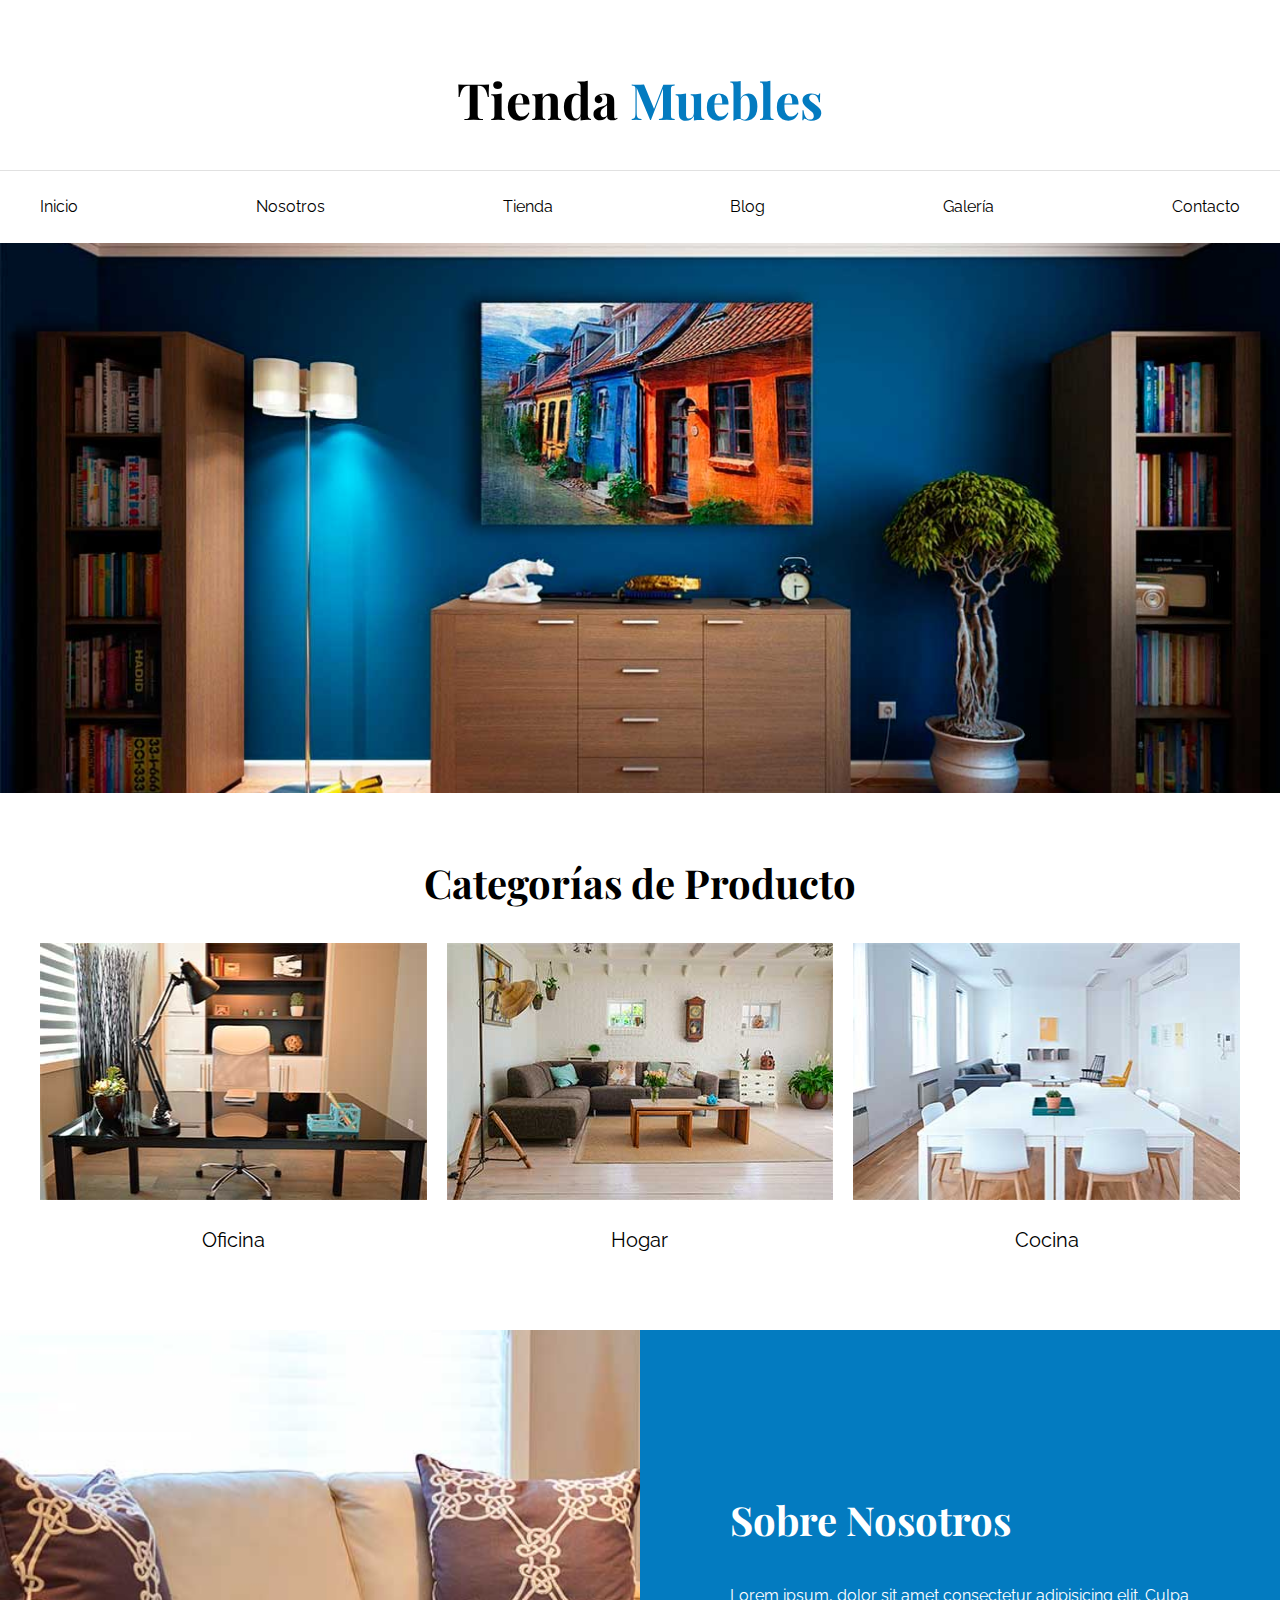
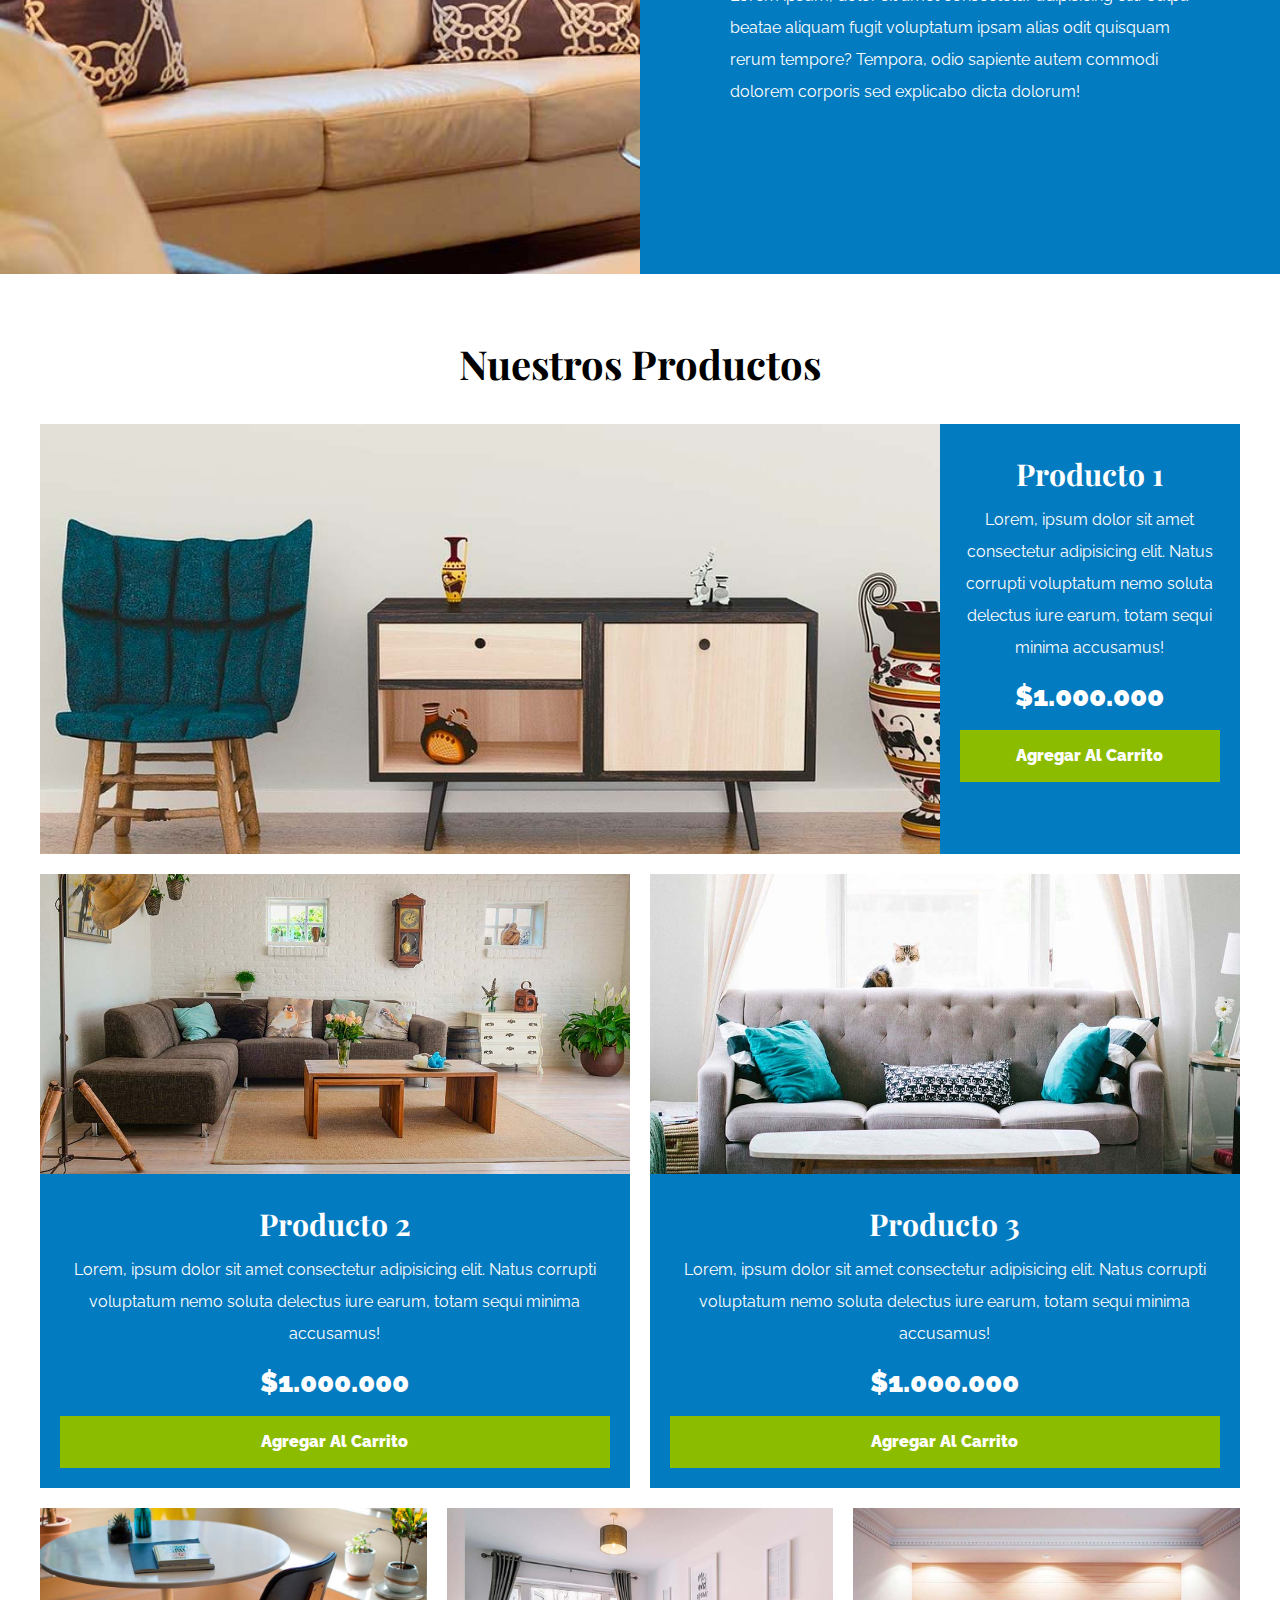
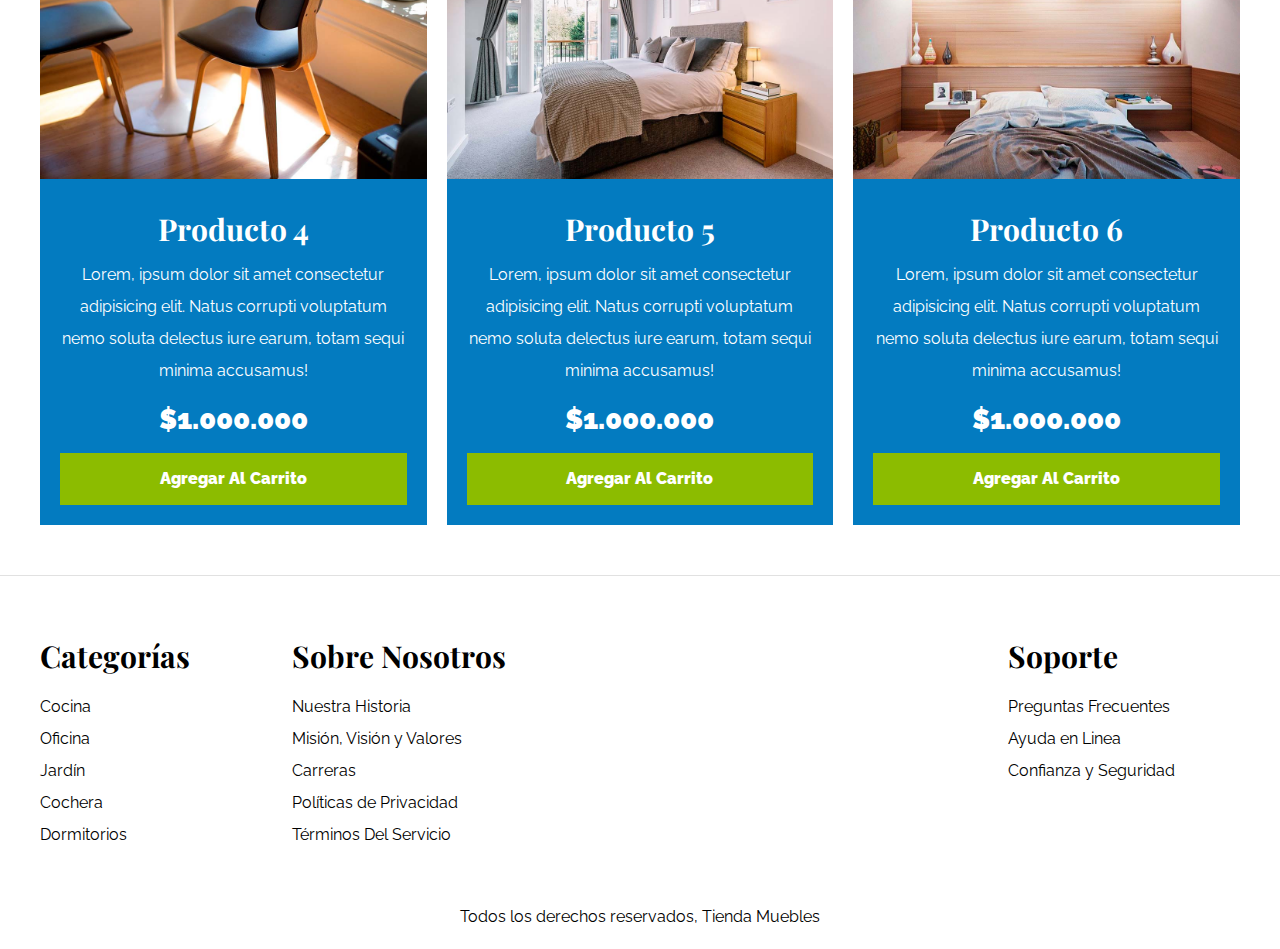
<file: index.html>
<!DOCTYPE html>
<html lang="es">
  <head>
    <meta charset="UTF-8" />
    <meta name="viewport" content="width=device-width, initial-scale=1.0" />
    <title>Ecommerce - Home</title>
    <link
      href="https://fonts.googleapis.com/css2?family=Playfair+Display:wght@700&family=Raleway:wght@400;700;900&display=swap"
      rel="stylesheet"
    />
    <link rel="stylesheet" href="css/normalize.css" />
    <link rel="stylesheet" href="css/app.css" />
  </head>
  <body>
    <header>
      <h1 class="nombre-sitio">Tienda <span>Muebles</span></h1>
    </header>

    <div class="contenedor-navegacion">
      <nav class="navegacion-principal contenedor">
        <a href="index.html">Inicio</a>
        <a href="nosotros.html">Nosotros</a>
        <a href="tienda.html">Tienda</a>
        <a href="blog.html">Blog</a>
        <a href="galeria.html">Galería</a>
        <a href="contacto.html">Contacto</a>
      </nav>
    </div>

    <div class="hero"></div>

    <section class="contenedor categorias">
      <h2 class="text-center">Categorías de Producto</h2>

      <div class="listado-categorias">
        <div class="categoria">
          <img src="img/categoria1.jpg" alt="Imagen Categoría" />
          <a href="#">Oficina</a>
        </div>

        <div class="categoria">
          <img src="img/categoria2.jpg" alt="Imagen Categoría" />
          <a href="#">Hogar</a>
        </div>

        <div class="categoria">
          <img src="img/categoria3.jpg" alt="Imagen Categoría" />
          <a href="#">Cocina</a>
        </div>
      </div>
    </section>

    <section class="sobre-nosotros">
      <div class="contenedor sobre-nosotros-grid">
        <div class="texto-nosotros">
          <h2>Sobre Nosotros</h2>
          <p>
            Lorem ipsum, dolor sit amet consectetur adipisicing elit. Culpa
            beatae aliquam fugit voluptatum ipsam alias odit quisquam rerum
            tempore? Tempora, odio sapiente autem commodi dolorem corporis sed
            explicabo dicta dolorum!
          </p>
        </div>
      </div>
    </section>

    <main class="contenido-principal contenedor">
      <h2 class="text-center">Nuestros Productos</h2>
      <div class="listado-productos">
        <div class="producto">
          <img src="img/producto1.jpg" alt="Imagen Producto" />
          <div class="texto-producto">
            <h3>Producto 1</h3>
            <p>
              Lorem, ipsum dolor sit amet consectetur adipisicing elit. Natus
              corrupti voluptatum nemo soluta delectus iure earum, totam sequi
              minima accusamus!
            </p>
            <p class="precio">$1.000.000</p>

            <a href="#" class="btn">Agregar Al Carrito</a>
          </div>
        </div>
        <div class="producto">
          <img src="img/producto2.jpg" alt="Imagen Producto" />
          <div class="texto-producto">
            <h3>Producto 2</h3>
            <p>
              Lorem, ipsum dolor sit amet consectetur adipisicing elit. Natus
              corrupti voluptatum nemo soluta delectus iure earum, totam sequi
              minima accusamus!
            </p>
            <p class="precio">$1.000.000</p>

            <a href="#" class="btn">Agregar Al Carrito</a>
          </div>
        </div>
        <div class="producto">
          <img src="img/producto3.jpg" alt="Imagen Producto" />
          <div class="texto-producto">
            <h3>Producto 3</h3>
            <p>
              Lorem, ipsum dolor sit amet consectetur adipisicing elit. Natus
              corrupti voluptatum nemo soluta delectus iure earum, totam sequi
              minima accusamus!
            </p>
            <p class="precio">$1.000.000</p>

            <a href="#" class="btn">Agregar Al Carrito</a>
          </div>
        </div>
        <div class="producto">
          <img src="img/producto4.jpg" alt="Imagen Producto" />
          <div class="texto-producto">
            <h3>Producto 4</h3>
            <p>
              Lorem, ipsum dolor sit amet consectetur adipisicing elit. Natus
              corrupti voluptatum nemo soluta delectus iure earum, totam sequi
              minima accusamus!
            </p>
            <p class="precio">$1.000.000</p>

            <a href="#" class="btn">Agregar Al Carrito</a>
          </div>
        </div>
        <div class="producto">
          <img src="img/producto5.jpg" alt="Imagen Producto" />
          <div class="texto-producto">
            <h3>Producto 5</h3>
            <p>
              Lorem, ipsum dolor sit amet consectetur adipisicing elit. Natus
              corrupti voluptatum nemo soluta delectus iure earum, totam sequi
              minima accusamus!
            </p>
            <p class="precio">$1.000.000</p>

            <a href="#" class="btn">Agregar Al Carrito</a>
          </div>
        </div>
        <div class="producto">
          <img src="img/producto6.jpg" alt="Imagen Producto" />
          <div class="texto-producto">
            <h3>Producto 6</h3>
            <p>
              Lorem, ipsum dolor sit amet consectetur adipisicing elit. Natus
              corrupti voluptatum nemo soluta delectus iure earum, totam sequi
              minima accusamus!
            </p>
            <p class="precio">$1.000.000</p>

            <a href="#" class="btn">Agregar Al Carrito</a>
          </div>
        </div>
      </div>
    </main>

    <footer class="site-footer">
      <div class="grid-footer contenedor">
        <div>
          <h3>Categorías</h3>
          <nav class="footer-menu">
            <a href="#">Cocina</a>
            <a href="#">Oficina</a>
            <a href="#">Jardín</a>
            <a href="#">Cochera</a>
            <a href="#">Dormitorios</a>
          </nav>
        </div>
        <div>
          <h3>Sobre Nosotros</h3>
          <nav class="footer-menu">
            <a href="#">Nuestra Historia</a>
            <a href="#">Misión, Visión y Valores</a>
            <a href="#">Carreras</a>
            <a href="#">Políticas de Privacidad</a>
            <a href="#">Términos Del Servicio</a>
          </nav>
        </div>
        <div>
          <h3>Soporte</h3>
          <nav class="footer-menu">
            <a href="#">Preguntas Frecuentes</a>
            <a href="#">Ayuda en Linea</a>
            <a href="#">Confianza y Seguridad</a>
          </nav>
        </div>
      </div>

      <p class="copyright">Todos los derechos reservados, Tienda Muebles</p>
    </footer>
  </body>
</html>
</file>
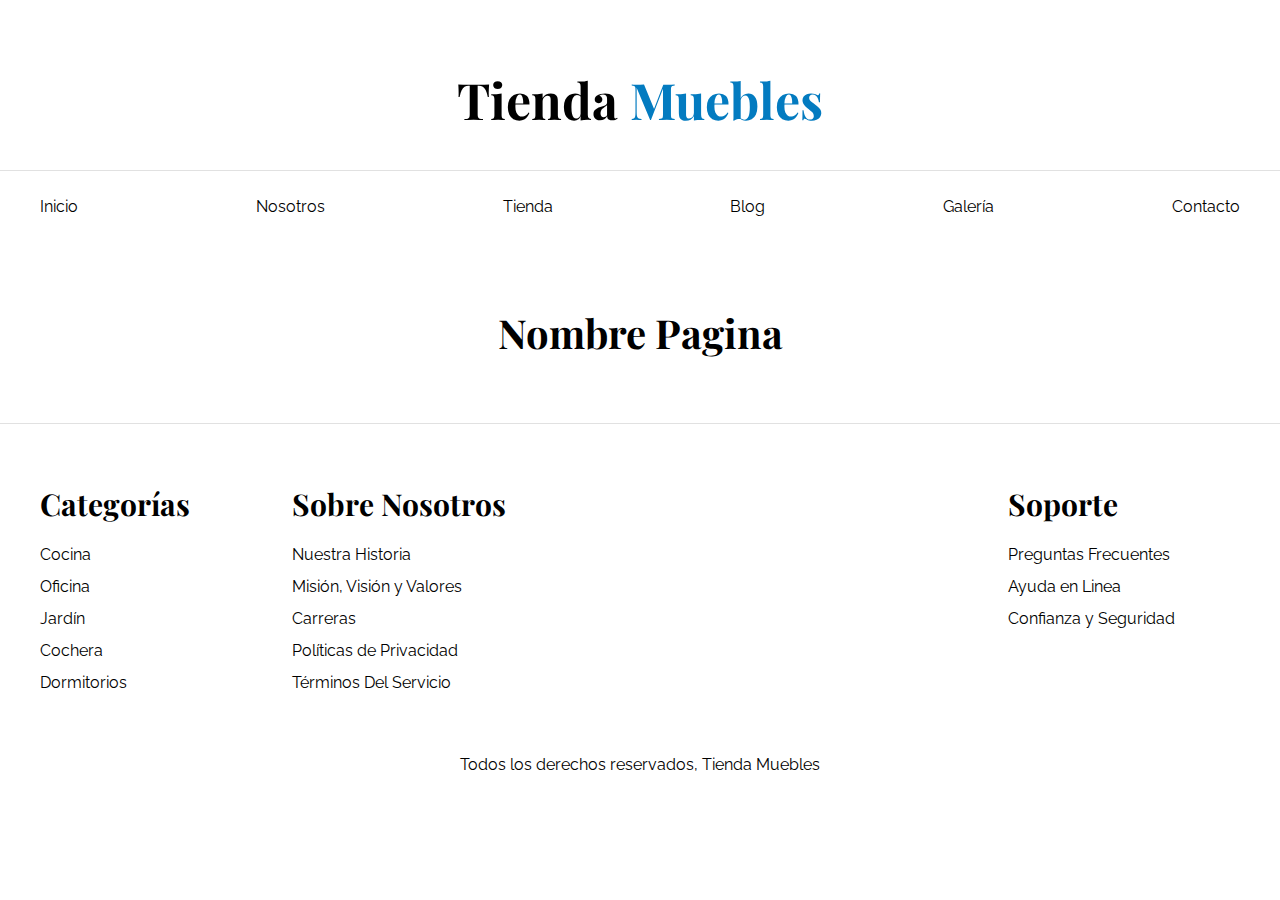
<file: base.html>
<!DOCTYPE html>
<html lang="es">
  <head>
    <meta charset="UTF-8" />
    <meta name="viewport" content="width=device-width, initial-scale=1.0" />
    <title>Ecommerce - Home</title>
    <link
      href="https://fonts.googleapis.com/css2?family=Playfair+Display:wght@700&family=Raleway:wght@400;700;900&display=swap"
      rel="stylesheet"
    />
    <link rel="stylesheet" href="css/normalize.css" />
    <link rel="stylesheet" href="css/app.css" />
  </head>
  <body>
    <header>
      <h1 class="nombre-sitio">Tienda <span>Muebles</span></h1>
    </header>

    <div class="contenedor-navegacion">
      <nav class="navegacion-principal contenedor">
        <a href="index.html">Inicio</a>
        <a href="nosotros.html">Nosotros</a>
        <a href="tienda.html">Tienda</a>
        <a href="blog.html">Blog</a>
        <a href="galeria.html">Galería</a>
        <a href="contacto.html">Contacto</a>
      </nav>
    </div>

    <main class="contenido-principal contenedor">
      <h2 class="text-center">Nombre Pagina</h2>
    </main>

    <footer class="site-footer">
      <div class="grid-footer contenedor">
        <div>
          <h3>Categorías</h3>
          <nav class="footer-menu">
            <a href="#">Cocina</a>
            <a href="#">Oficina</a>
            <a href="#">Jardín</a>
            <a href="#">Cochera</a>
            <a href="#">Dormitorios</a>
          </nav>
        </div>
        <div>
          <h3>Sobre Nosotros</h3>
          <nav class="footer-menu">
            <a href="#">Nuestra Historia</a>
            <a href="#">Misión, Visión y Valores</a>
            <a href="#">Carreras</a>
            <a href="#">Políticas de Privacidad</a>
            <a href="#">Términos Del Servicio</a>
          </nav>
        </div>
        <div>
          <h3>Soporte</h3>
          <nav class="footer-menu">
            <a href="#">Preguntas Frecuentes</a>
            <a href="#">Ayuda en Linea</a>
            <a href="#">Confianza y Seguridad</a>
          </nav>
        </div>
      </div>

      <p class="copyright">Todos los derechos reservados, Tienda Muebles</p>
    </footer>
  </body>
</html>
</file>
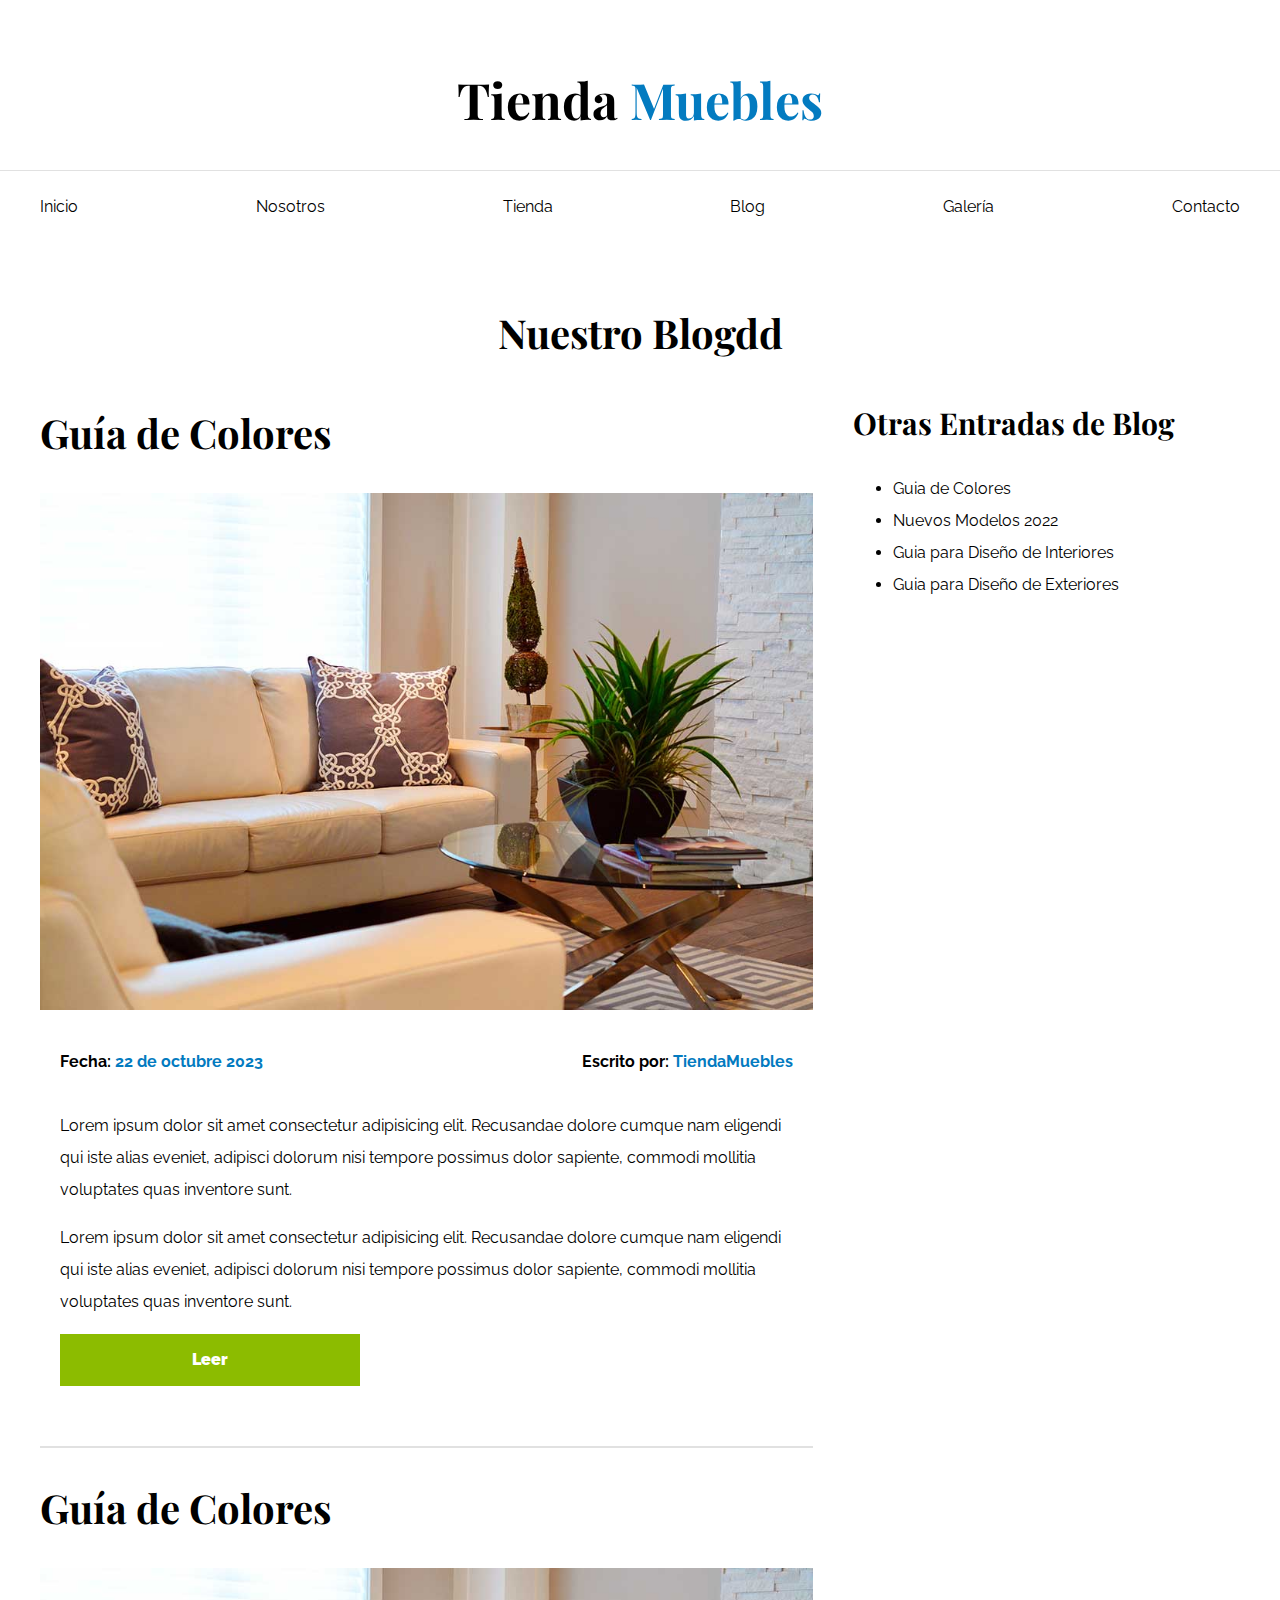
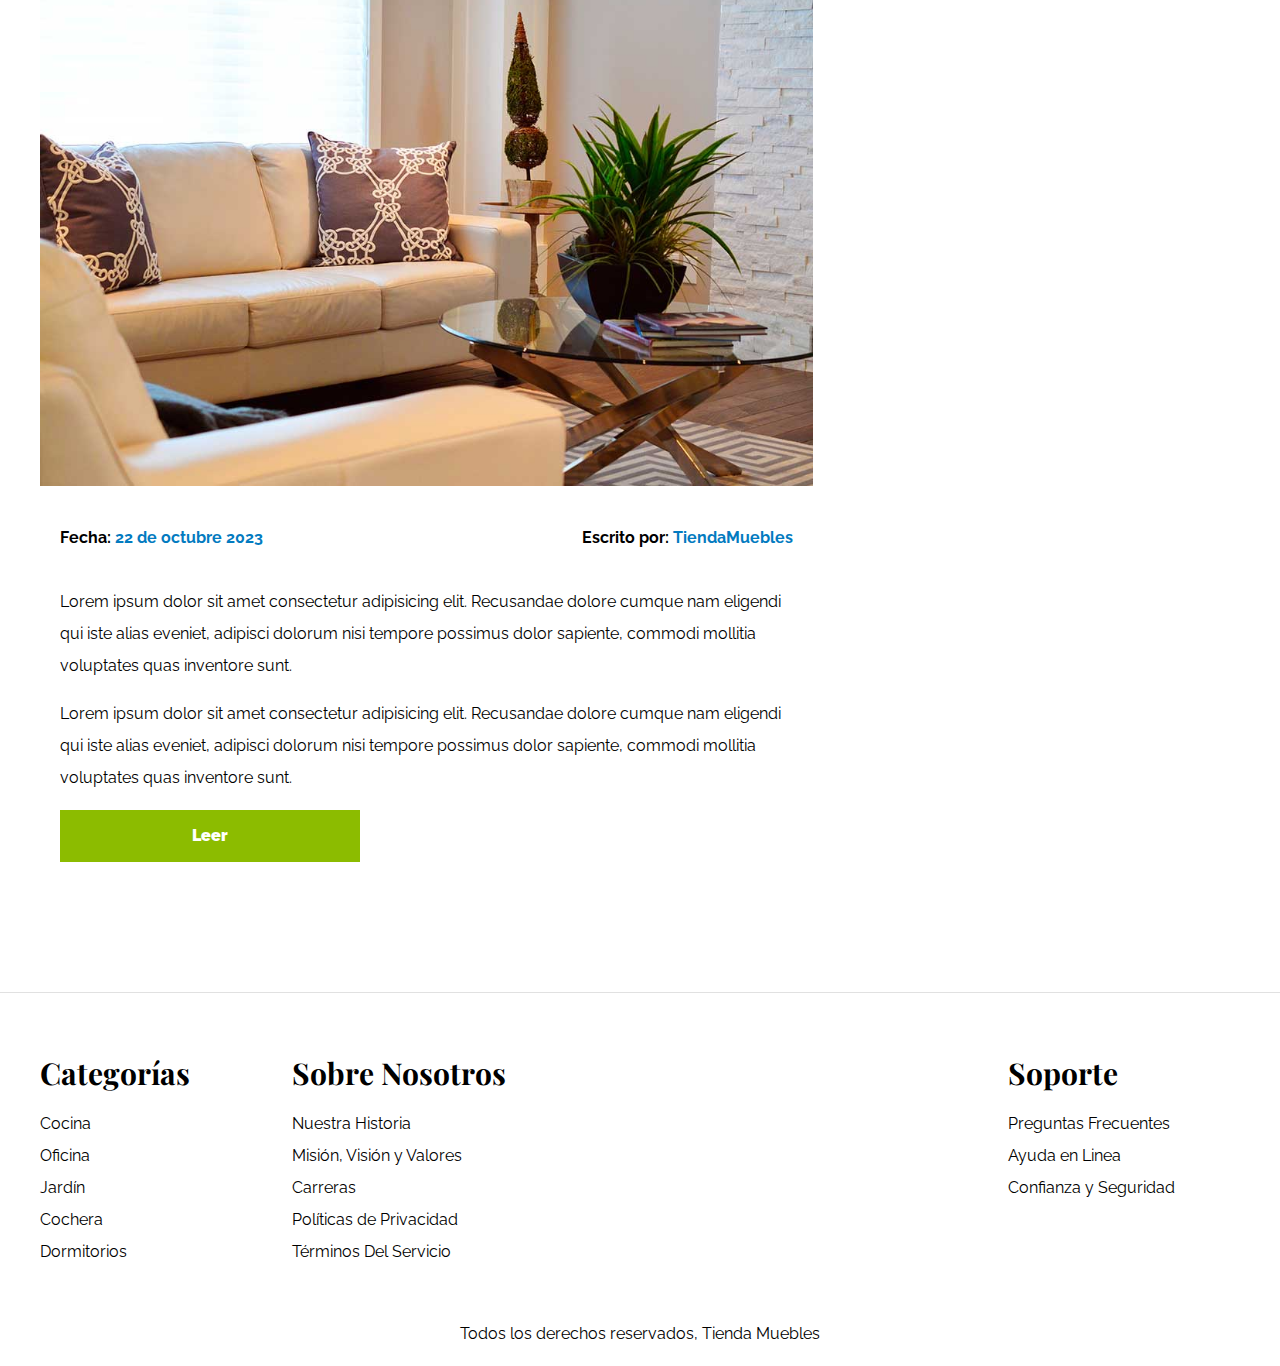
<file: blog.html>
<!DOCTYPE html>
<html lang="es">
  <head>
    <meta charset="UTF-8" />
    <meta name="viewport" content="width=device-width, initial-scale=1.0" />
    <title>Ecommerce - Blog</title>
    <link
      href="https://fonts.googleapis.com/css2?family=Playfair+Display:wght@700&family=Raleway:wght@400;700;900&display=swap"
      rel="stylesheet"
    />
    <link rel="stylesheet" href="css/normalize.css" />
    <link rel="stylesheet" href="css/app.css" />
  </head>
  <body>
    <header>
      <h1 class="nombre-sitio">Tienda <span>Muebles</span></h1>
    </header>

    <div class="contenedor-navegacion">
      <nav class="navegacion-principal contenedor">
        <a href="index.html">Inicio</a>
        <a href="nosotros.html">Nosotros</a>
        <a href="tienda.html">Tienda</a>
        <a href="blog.html">Blog</a>
        <a href="galeria.html">Galería</a>
        <a href="contacto.html">Contacto</a>
      </nav>
    </div>

    <main class="contenido-principal contenedor">
      <h2 class="text-center">Nuestro Blogdd</h2>

      <section class="contenedor-blog">
        <div class="blog">
          <article class="entrada">
            <h2>Guía de Colores</h2>
            <div class="imagen">
              <img src="img/nosotros.jpg" alt="Imagen Blog" />
            </div>
            <div class="contenido-blog">
              <div class="entrada-meta">
                <p>Fecha: <span>22 de octubre 2023</span></p>
                <p>Escrito por: <span>TiendaMuebles</span></p>
              </div>
              <div class="entrada-blog">
                <p>
                  Lorem ipsum dolor sit amet consectetur adipisicing elit.
                  Recusandae dolore cumque nam eligendi qui iste alias eveniet,
                  adipisci dolorum nisi tempore possimus dolor sapiente, commodi
                  mollitia voluptates quas inventore sunt.
                </p>
                <p>
                  Lorem ipsum dolor sit amet consectetur adipisicing elit.
                  Recusandae dolore cumque nam eligendi qui iste alias eveniet,
                  adipisci dolorum nisi tempore possimus dolor sapiente, commodi
                  mollitia voluptates quas inventore sunt.
                </p>
              </div>
              <a href="entrada.html" class="btn max-width-30">Leer</a>
            </div>
          </article>
          <article class="entrada">
            <h2>Guía de Colores</h2>
            <div class="imagen">
              <img src="img/nosotros.jpg" alt="Imagen Blog" />
            </div>
            <div class="contenido-blog">
              <div class="entrada-meta">
                <p>Fecha: <span>22 de octubre 2023</span></p>
                <p>Escrito por: <span>TiendaMuebles</span></p>
              </div>
              <div class="entrada-blog">
                <p>
                  Lorem ipsum dolor sit amet consectetur adipisicing elit.
                  Recusandae dolore cumque nam eligendi qui iste alias eveniet,
                  adipisci dolorum nisi tempore possimus dolor sapiente, commodi
                  mollitia voluptates quas inventore sunt.
                </p>
                <p>
                  Lorem ipsum dolor sit amet consectetur adipisicing elit.
                  Recusandae dolore cumque nam eligendi qui iste alias eveniet,
                  adipisci dolorum nisi tempore possimus dolor sapiente, commodi
                  mollitia voluptates quas inventore sunt.
                </p>
              </div>
              <a href="entrada.html" class="btn max-width-30">Leer</a>
            </div>
          </article>
        </div>
        <aside>
          <h3>Otras Entradas de Blog</h3>
          <ul>
            <li><a href="entrada.html">Guia de Colores</a></li>
            <li><a href="entrada.html">Nuevos Modelos 2022</a></li>
            <li><a href="entrada.html">Guia para Diseño de Interiores</a></li>
            <li><a href="entrada.html">Guia para Diseño de Exteriores</a></li>
            
          </ul>
        </aside>
      </section>
    </main>

    <footer class="site-footer">
      <div class="grid-footer contenedor">
        <div>
          <h3>Categorías</h3>
          <nav class="footer-menu">
            <a href="#">Cocina</a>
            <a href="#">Oficina</a>
            <a href="#">Jardín</a>
            <a href="#">Cochera</a>
            <a href="#">Dormitorios</a>
          </nav>
        </div>
        <div>
          <h3>Sobre Nosotros</h3>
          <nav class="footer-menu">
            <a href="#">Nuestra Historia</a>
            <a href="#">Misión, Visión y Valores</a>
            <a href="#">Carreras</a>
            <a href="#">Políticas de Privacidad</a>
            <a href="#">Términos Del Servicio</a>
          </nav>
        </div>
        <div>
          <h3>Soporte</h3>
          <nav class="footer-menu">
            <a href="#">Preguntas Frecuentes</a>
            <a href="#">Ayuda en Linea</a>
            <a href="#">Confianza y Seguridad</a>
          </nav>
        </div>
      </div>

      <p class="copyright">Todos los derechos reservados, Tienda Muebles</p>
    </footer>
  </body>
</html>
</file>
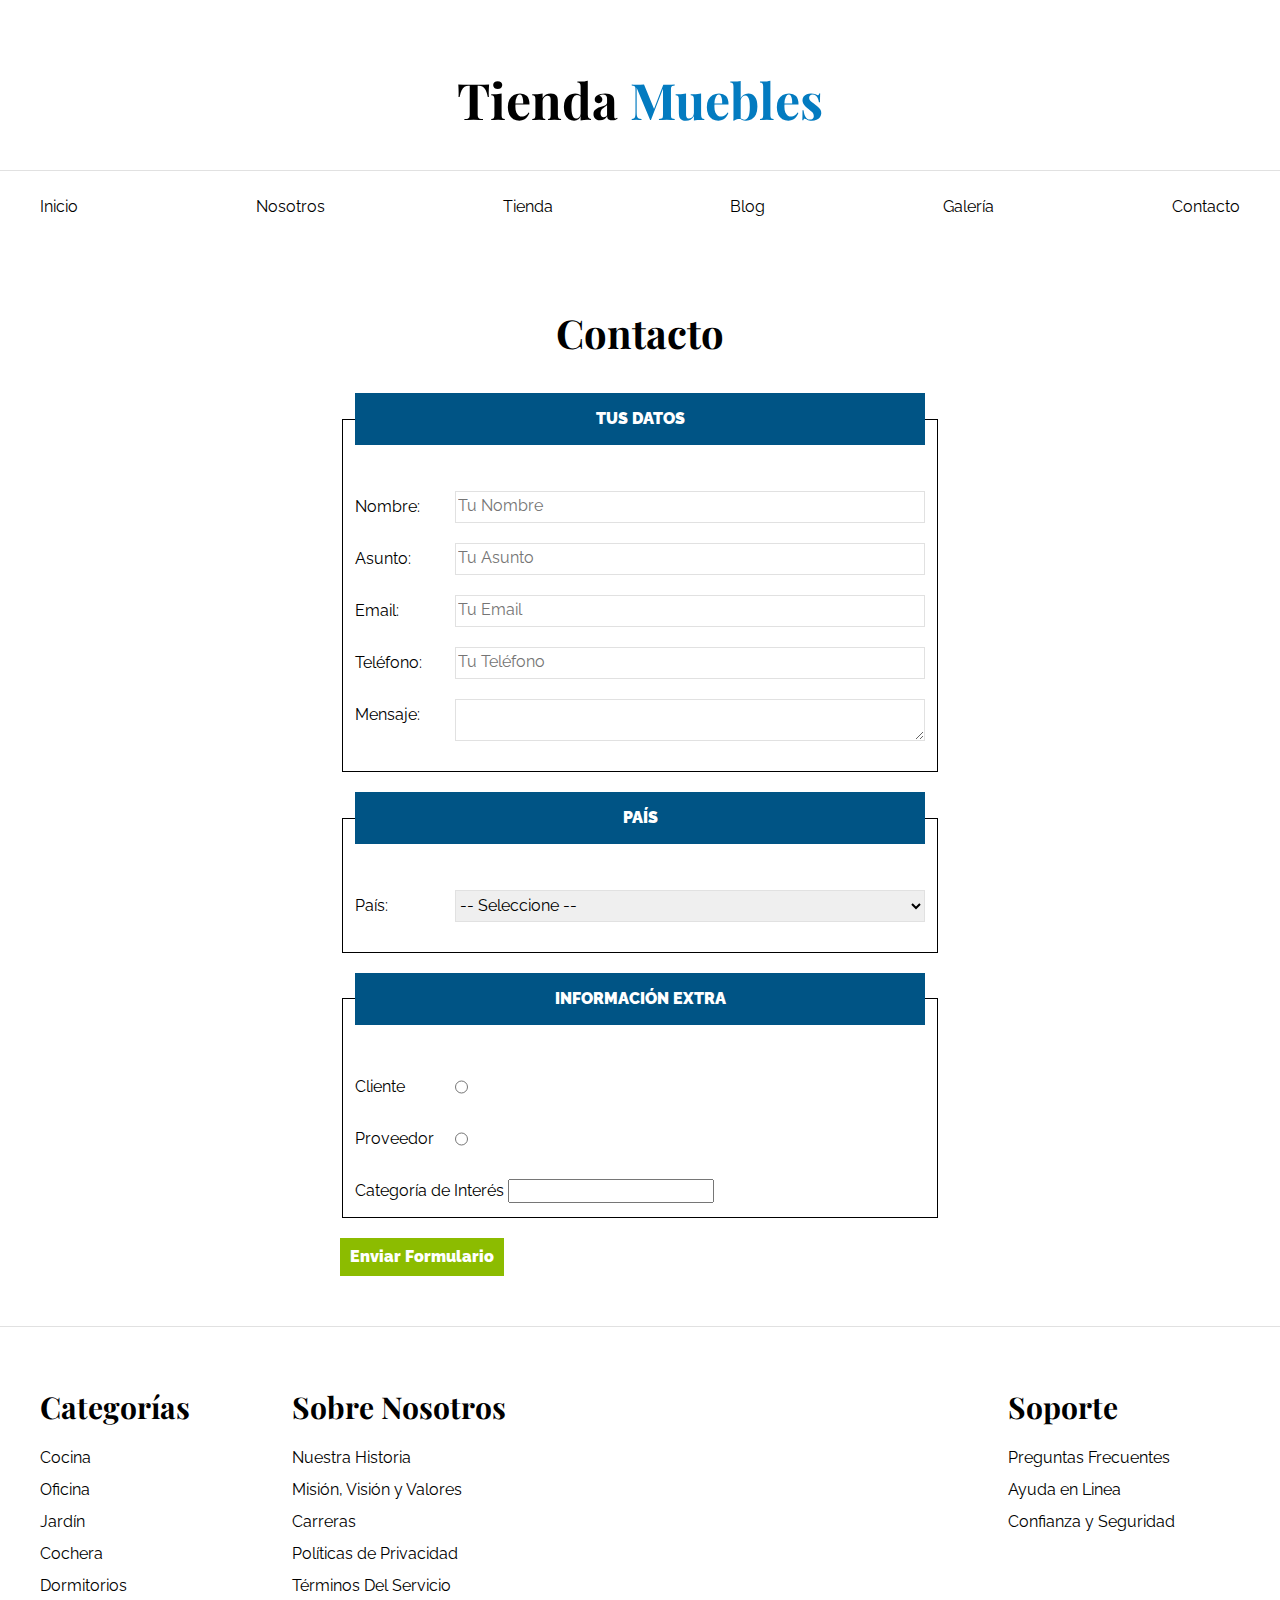
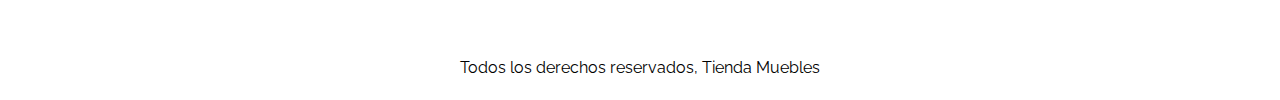
<file: contacto.html>
<!DOCTYPE html>
<html lang="es">
  <head>
    <meta charset="UTF-8" />
    <meta name="viewport" content="width=device-width, initial-scale=1.0" />
    <title>Ecommerce - Contacto</title>
    <link
      href="https://fonts.googleapis.com/css2?family=Playfair+Display:wght@700&family=Raleway:wght@400;700;900&display=swap"
      rel="stylesheet"
    />
    <link rel="stylesheet" href="css/normalize.css" />
    <link rel="stylesheet" href="css/app.css" />
  </head>
  <body>
    <header>
      <h1 class="nombre-sitio">Tienda <span>Muebles</span></h1>
    </header>

    <div class="contenedor-navegacion">
      <nav class="navegacion-principal contenedor">
        <a href="index.html">Inicio</a>
        <a href="nosotros.html">Nosotros</a>
        <a href="tienda.html">Tienda</a>
        <a href="blog.html">Blog</a>
        <a href="galeria.html">Galería</a>
        <a href="contacto.html">Contacto</a>
      </nav>
    </div>

    <main class="contenido-principal contenedor">
      <h2 class="text-center">Contacto</h2>

      <form class="formulario">
        <fieldset>
          <legend>Tus Datos</legend>
          <div class="campo">
            <label for="nombre">Nombre:</label>
            <input type="text" placeholder="Tu Nombre" id="nombre">
          </div>
          <div class="campo">
            <label for="asunto">Asunto:</label>
            <input type="text" placeholder="Tu Asunto" id="asunto">
          </div>
          <div class="campo">
            <label for="email">Email:</label>
            <input type="email" placeholder="Tu Email" id="email">
          </div>
          <div class="campo">
            <label for="tel">Teléfono:</label>
            <input type="tel" placeholder="Tu Teléfono" id="tel">
          </div>
          <div class="campo">
            <label for="mensaje">Mensaje:</label>
            <textarea id="mensaje"></textarea>
          </div>
        </fieldset>
        <fieldset>
          <legend>País</legend>
          <div class="campo">
            <label for="pais">País:</label>
            <select id="pais">
              <option selected disabled>-- Seleccione --</option>
              <option value="CO">Colombia</option>
              <option value="MX">Mexico</option>
              <option value="PR">Peru</option>
              <option value="AR">Argentina</option>
              <option value="ES">España</option>
              <option value="CL">Chile</option>
            </select>
          </div>
        </fieldset>
        <fieldset>
          <legend>Información Extra</legend>
          
          <div class="campo">
            <label for="cliente">Cliente</label>
            <input type="radio" id="cliente" name="tipo">
          </div>
          <div class="campo">
            <label for="proveedor">Proveedor</label>
            <input type="radio" id="proveedor" name="tipo">
          </div>
          <div class="comapo">
            <label for="categoria">Categoría de Interés</label>
            <input list="categorias" name="categorias">
            <datalist id="categorias">
              <option value="Cocina">
              <option value="Exterior">
              <option value="Recamara">
              <option value="Oficina">
              <option value="Televisión">
            </datalist>
          </div>
        </fieldset>
        <input type="submit" value="Enviar Formulario" class="btn">
      </form>
    </main>

    <footer class="site-footer">
      <div class="grid-footer contenedor">
        <div>
          <h3>Categorías</h3>
          <nav class="footer-menu">
            <a href="#">Cocina</a>
            <a href="#">Oficina</a>
            <a href="#">Jardín</a>
            <a href="#">Cochera</a>
            <a href="#">Dormitorios</a>
          </nav>
        </div>
        <div>
          <h3>Sobre Nosotros</h3>
          <nav class="footer-menu">
            <a href="#">Nuestra Historia</a>
            <a href="#">Misión, Visión y Valores</a>
            <a href="#">Carreras</a>
            <a href="#">Políticas de Privacidad</a>
            <a href="#">Términos Del Servicio</a>
          </nav>
        </div>
        <div>
          <h3>Soporte</h3>
          <nav class="footer-menu">
            <a href="#">Preguntas Frecuentes</a>
            <a href="#">Ayuda en Linea</a>
            <a href="#">Confianza y Seguridad</a>
          </nav>
        </div>
      </div>

      <p class="copyright">Todos los derechos reservados, Tienda Muebles</p>
    </footer>
  </body>
</html>
</file>
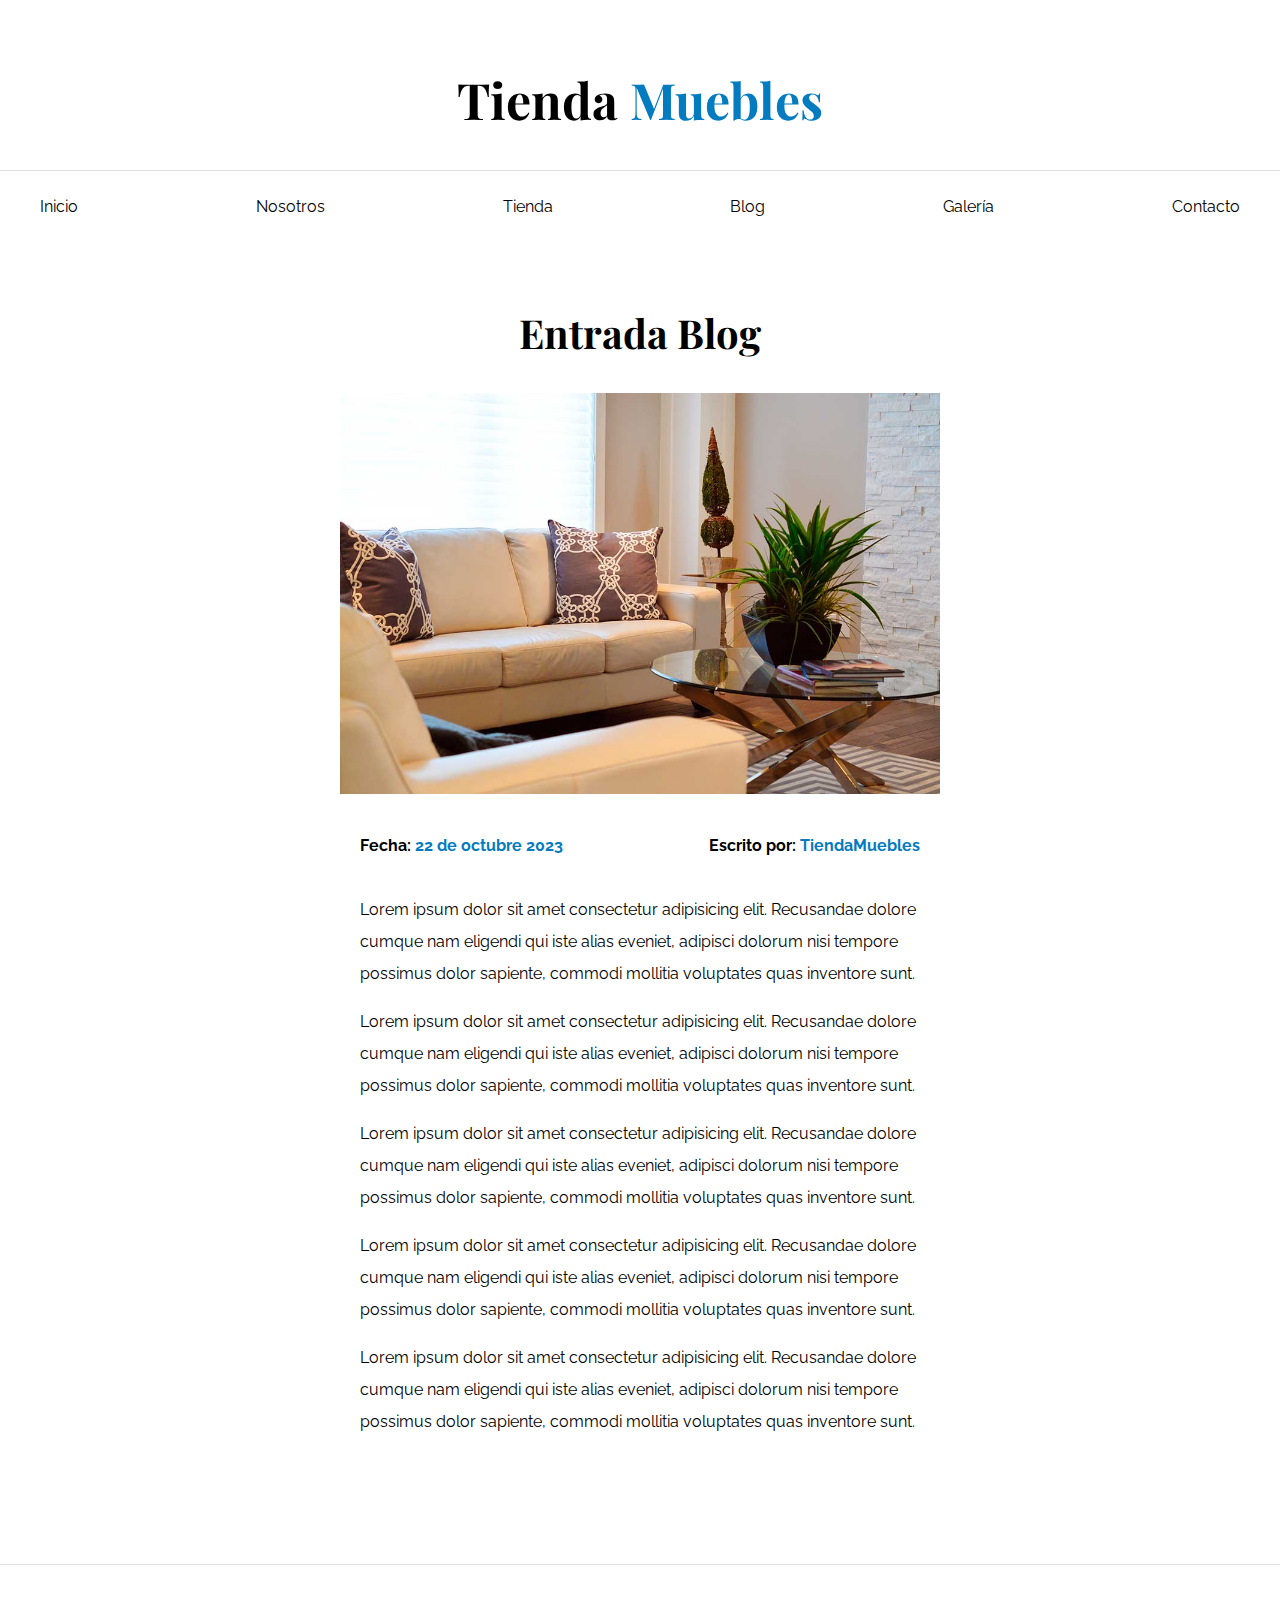
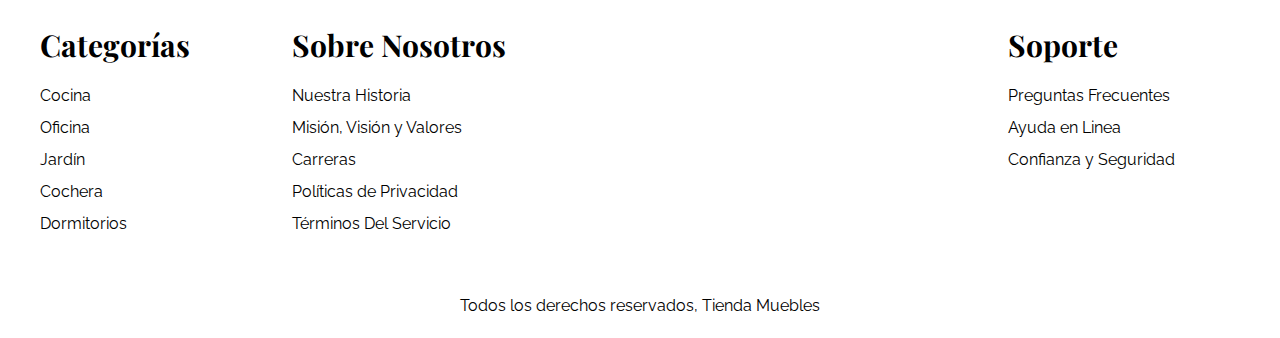
<file: entrada.html>
<!DOCTYPE html>
<html lang="es">
  <head>
    <meta charset="UTF-8" />
    <meta name="viewport" content="width=device-width, initial-scale=1.0" />
    <title>Ecommerce - Entrada Blog</title>
    <link
      href="https://fonts.googleapis.com/css2?family=Playfair+Display:wght@700&family=Raleway:wght@400;700;900&display=swap"
      rel="stylesheet"
    />
    <link rel="stylesheet" href="css/normalize.css" />
    <link rel="stylesheet" href="css/app.css" />
  </head>
  <body>
    <header>
      <h1 class="nombre-sitio">Tienda <span>Muebles</span></h1>
    </header>

    <div class="contenedor-navegacion">
      <nav class="navegacion-principal contenedor">
        <a href="index.html">Inicio</a>
        <a href="nosotros.html">Nosotros</a>
        <a href="tienda.html">Tienda</a>
        <a href="blog.html">Blog</a>
        <a href="galeria.html">Galería</a>
        <a href="contacto.html">Contacto</a>
      </nav>
    </div>

    <main class="contenido-principal contenedor">
      <h2 class="text-center">Entrada Blog</h2>
      <article class="entrada contenido-entrada-blog">
        <div class="imagen">
          <img src="img/nosotros.jpg" alt="Imagen Blog" />
        </div>
        <div class="contenido-blog">
          <div class="entrada-meta">
            <p>Fecha: <span>22 de octubre 2023</span></p>
            <p>Escrito por: <span>TiendaMuebles</span></p>
          </div>
          <div class="entrada-blog">
            <p>
              Lorem ipsum dolor sit amet consectetur adipisicing elit.
              Recusandae dolore cumque nam eligendi qui iste alias eveniet,
              adipisci dolorum nisi tempore possimus dolor sapiente, commodi
              mollitia voluptates quas inventore sunt.
            </p>
            <p>
              Lorem ipsum dolor sit amet consectetur adipisicing elit.
              Recusandae dolore cumque nam eligendi qui iste alias eveniet,
              adipisci dolorum nisi tempore possimus dolor sapiente, commodi
              mollitia voluptates quas inventore sunt.
            </p>
            <p>
              Lorem ipsum dolor sit amet consectetur adipisicing elit.
              Recusandae dolore cumque nam eligendi qui iste alias eveniet,
              adipisci dolorum nisi tempore possimus dolor sapiente, commodi
              mollitia voluptates quas inventore sunt.
            </p>
            <p>
              Lorem ipsum dolor sit amet consectetur adipisicing elit.
              Recusandae dolore cumque nam eligendi qui iste alias eveniet,
              adipisci dolorum nisi tempore possimus dolor sapiente, commodi
              mollitia voluptates quas inventore sunt.
            </p>
            <p>
              Lorem ipsum dolor sit amet consectetur adipisicing elit.
              Recusandae dolore cumque nam eligendi qui iste alias eveniet,
              adipisci dolorum nisi tempore possimus dolor sapiente, commodi
              mollitia voluptates quas inventore sunt.
            </p>
            
          </div>
        </div>

      </article>
    </main>

    <footer class="site-footer">
      <div class="grid-footer contenedor">
        <div>
          <h3>Categorías</h3>
          <nav class="footer-menu">
            <a href="#">Cocina</a>
            <a href="#">Oficina</a>
            <a href="#">Jardín</a>
            <a href="#">Cochera</a>
            <a href="#">Dormitorios</a>
          </nav>
        </div>
        <div>
          <h3>Sobre Nosotros</h3>
          <nav class="footer-menu">
            <a href="#">Nuestra Historia</a>
            <a href="#">Misión, Visión y Valores</a>
            <a href="#">Carreras</a>
            <a href="#">Políticas de Privacidad</a>
            <a href="#">Términos Del Servicio</a>
          </nav>
        </div>
        <div>
          <h3>Soporte</h3>
          <nav class="footer-menu">
            <a href="#">Preguntas Frecuentes</a>
            <a href="#">Ayuda en Linea</a>
            <a href="#">Confianza y Seguridad</a>
          </nav>
        </div>
      </div>

      <p class="copyright">Todos los derechos reservados, Tienda Muebles</p>
    </footer>
  </body>
</html>
</file>
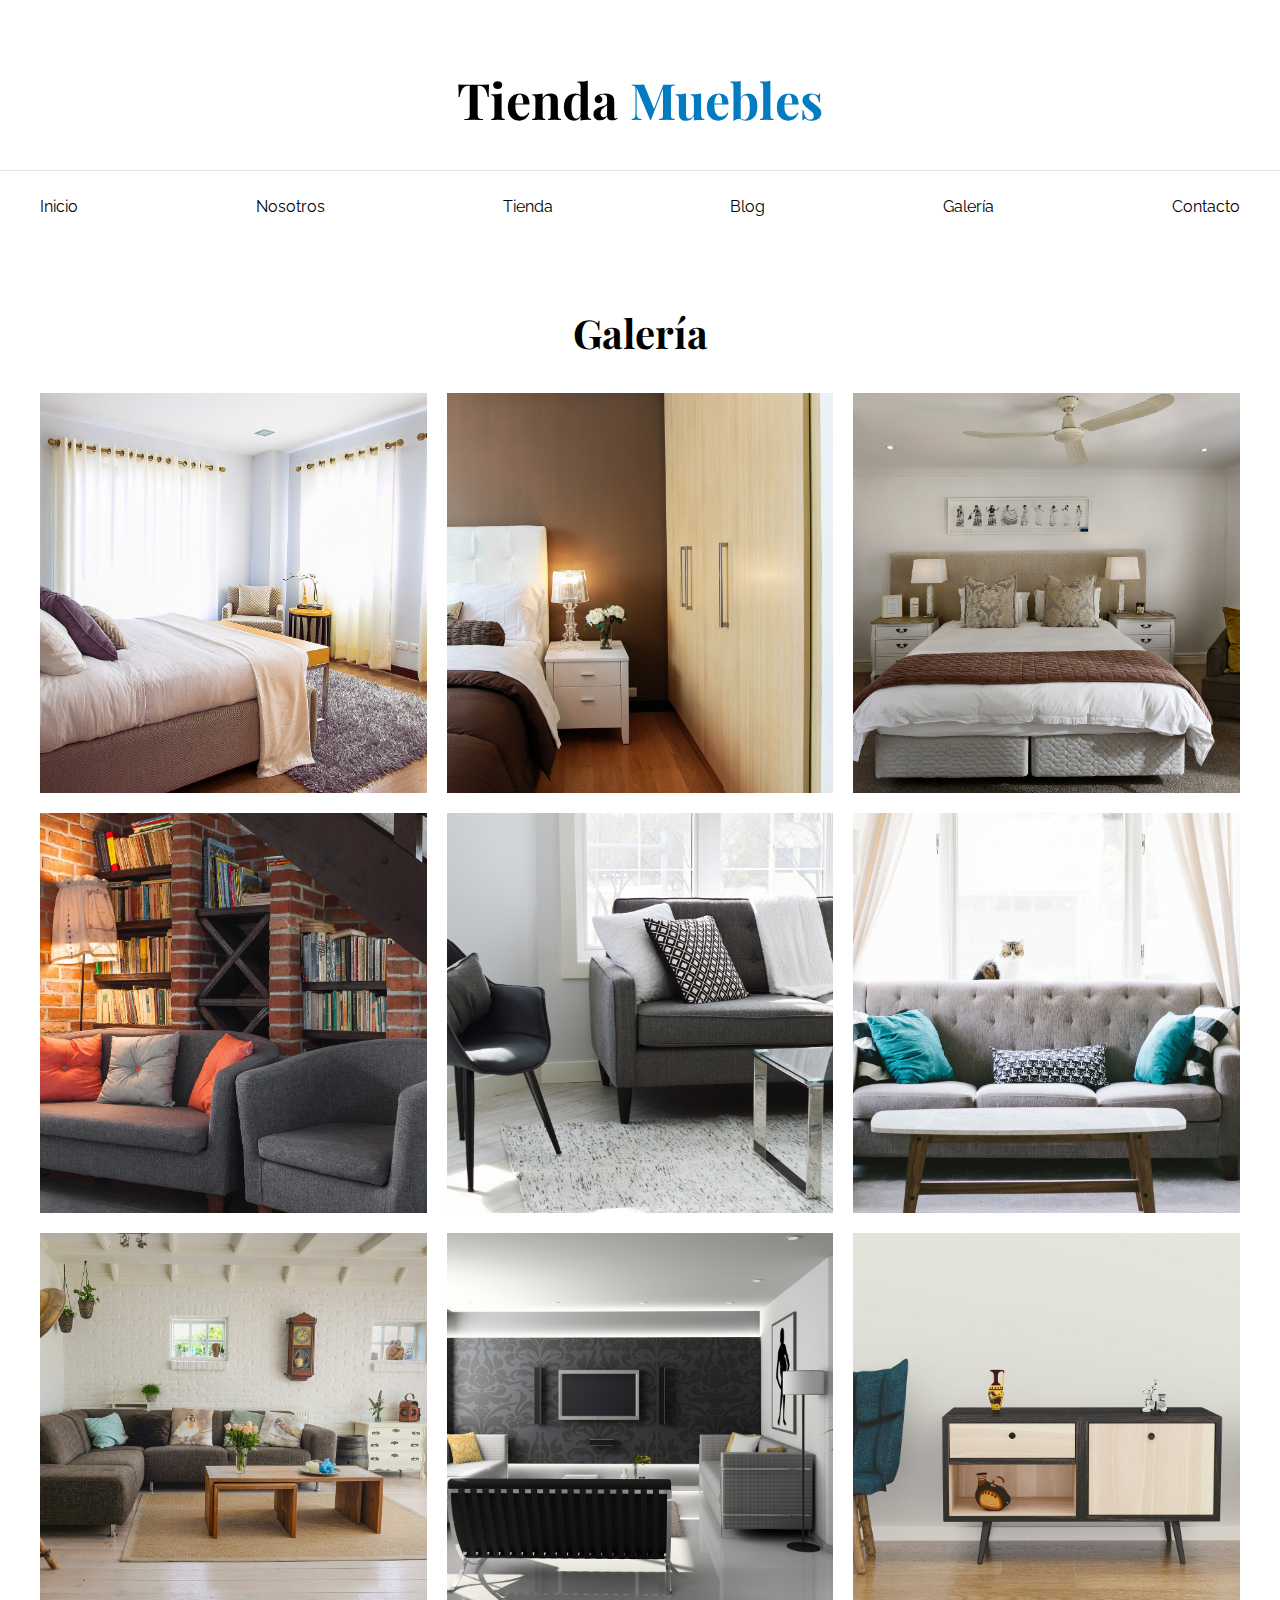
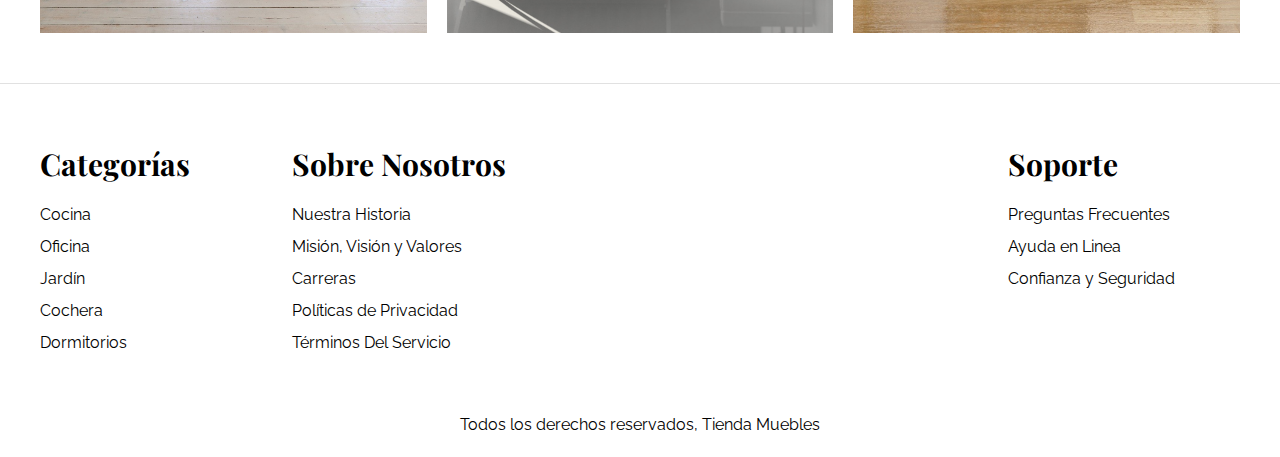
<file: galeria.html>
<!DOCTYPE html>
<html lang="es">
  <head>
    <meta charset="UTF-8" />
    <meta name="viewport" content="width=device-width, initial-scale=1.0" />
    <title>Ecommerce - Galería</title>
    <link
      href="https://fonts.googleapis.com/css2?family=Playfair+Display:wght@700&family=Raleway:wght@400;700;900&display=swap"
      rel="stylesheet"
    />
    <link rel="stylesheet" href="css/normalize.css" />
    <link rel="stylesheet" href="css/app.css" />
  </head>
  <body>
    <header>
      <h1 class="nombre-sitio">Tienda <span>Muebles</span></h1>
    </header>

    <div class="contenedor-navegacion">
      <nav class="navegacion-principal contenedor">
        <a href="index.html">Inicio</a>
        <a href="nosotros.html">Nosotros</a>
        <a href="tienda.html">Tienda</a>
        <a href="blog.html">Blog</a>
        <a href="galeria.html">Galería</a>
        <a href="contacto.html">Contacto</a>
      </nav>
    </div>

    <main class="contenido-principal contenedor">
      <h2 class="text-center">Galería</h2>
      <ul class="galeria">
        <li><a href="img/galeria_01.jpg"><img src="img/galeria_01.jpg" alt="Imagen galería"></a></li>
        <li><a href="img/galeria_02.jpg"><img src="img/galeria_02.jpg" alt="Imagen galería"></a></li>
        <li><a href="img/galeria_03.jpg"><img src="img/galeria_03.jpg" alt="Imagen galería"></a></li>
        <li><a href="img/galeria_04.jpg"><img src="img/galeria_04.jpg" alt="Imagen galería"></a></li>
        <li><a href="img/galeria_05.jpg"><img src="img/galeria_05.jpg" alt="Imagen galería"></a></li>
        <li><a href="img/galeria_06.jpg"><img src="img/galeria_06.jpg" alt="Imagen galería"></a></li>
        <li><a href="img/galeria_07.jpg"><img src="img/galeria_07.jpg" alt="Imagen galería"></a></li>
        <li><a href="img/galeria_08.jpg"><img src="img/galeria_08.jpg" alt="Imagen galería"></a></li>
        <li><a href="img/galeria_09.jpg"><img src="img/galeria_09.jpg" alt="Imagen galería"></a></li>
      </ul>
    </main>
    

    <footer class="site-footer">
      <div class="grid-footer contenedor">
        <div>
          <h3>Categorías</h3>
          <nav class="footer-menu">
            <a href="#">Cocina</a>
            <a href="#">Oficina</a>
            <a href="#">Jardín</a>
            <a href="#">Cochera</a>
            <a href="#">Dormitorios</a>
          </nav>
        </div>
        <div>
          <h3>Sobre Nosotros</h3>
          <nav class="footer-menu">
            <a href="#">Nuestra Historia</a>
            <a href="#">Misión, Visión y Valores</a>
            <a href="#">Carreras</a>
            <a href="#">Políticas de Privacidad</a>
            <a href="#">Términos Del Servicio</a>
          </nav>
        </div>
        <div>
          <h3>Soporte</h3>
          <nav class="footer-menu">
            <a href="#">Preguntas Frecuentes</a>
            <a href="#">Ayuda en Linea</a>
            <a href="#">Confianza y Seguridad</a>
          </nav>
        </div>
      </div>

      <p class="copyright">Todos los derechos reservados, Tienda Muebles</p>
    </footer>
  </body>
</html>
</file>
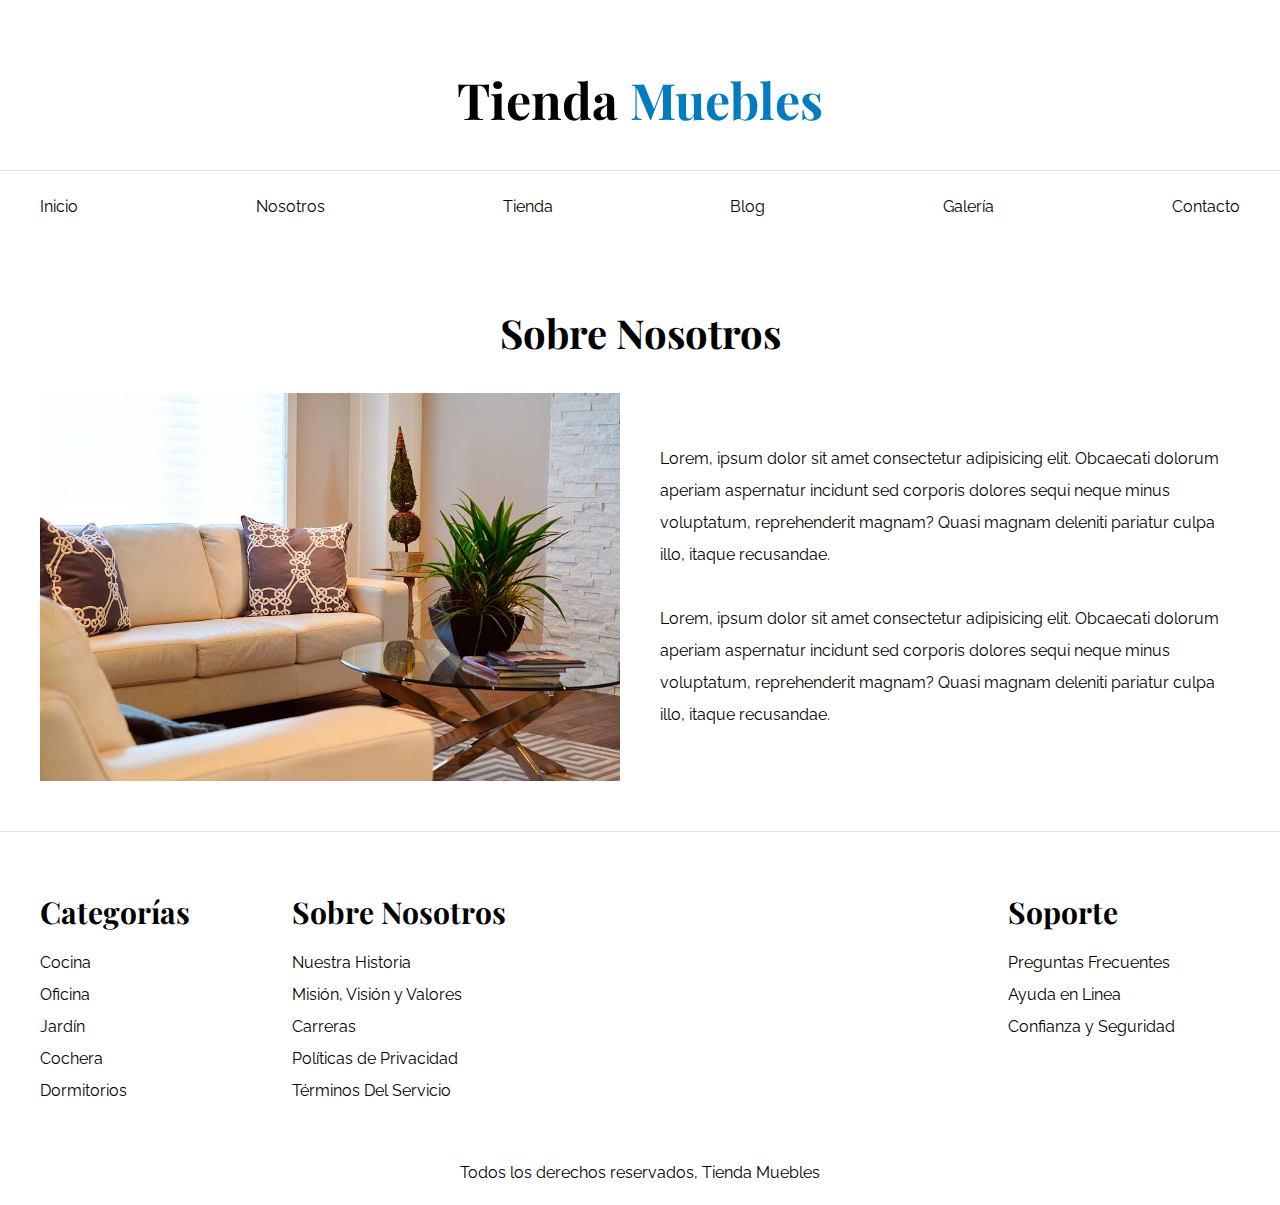
<file: nosotros.html>
<!DOCTYPE html>
<html lang="es">
  <head>
    <meta charset="UTF-8" />
    <meta name="viewport" content="width=device-width, initial-scale=1.0" />
    <title>Ecommerce - Nosotros</title>
    <link
      href="https://fonts.googleapis.com/css2?family=Playfair+Display:wght@700&family=Raleway:wght@400;700;900&display=swap"
      rel="stylesheet"
    />
    <link rel="stylesheet" href="css/normalize.css" />
    <link rel="stylesheet" href="css/app.css" />
  </head>
  <body>
    <header>
      <h1 class="nombre-sitio">Tienda <span>Muebles</span></h1>
    </header>

    <div class="contenedor-navegacion">
      <nav class="navegacion-principal contenedor">
        <a href="index.html">Inicio</a>
        <a href="nosotros.html">Nosotros</a>
        <a href="tienda.html">Tienda</a>
        <a href="blog.html">Blog</a>
        <a href="galeria.html">Galería</a>
        <a href="contacto.html">Contacto</a>
      </nav>
    </div>

    <main class="contenido-principal contenedor">
      <h2 class="text-center">Sobre Nosotros</h2>

      <div class="contenido-nosotros">
        <div class="imagen">
          <img src="img/nosotros.jpg" alt="Imagen nosotros" />
        </div>
        <div class="informacion-nosotros">
          <p>
            Lorem, ipsum dolor sit amet consectetur adipisicing elit. Obcaecati
            dolorum aperiam aspernatur incidunt sed corporis dolores sequi neque
            minus voluptatum, reprehenderit magnam? Quasi magnam deleniti
            pariatur culpa illo, itaque recusandae.
          </p>
          <p>
            Lorem, ipsum dolor sit amet consectetur adipisicing elit. Obcaecati
            dolorum aperiam aspernatur incidunt sed corporis dolores sequi neque
            minus voluptatum, reprehenderit magnam? Quasi magnam deleniti
            pariatur culpa illo, itaque recusandae.
          </p>
        </div>
      </div>
    </main>

    <footer class="site-footer">
      <div class="grid-footer contenedor">
        <div>
          <h3>Categorías</h3>
          <nav class="footer-menu">
            <a href="#">Cocina</a>
            <a href="#">Oficina</a>
            <a href="#">Jardín</a>
            <a href="#">Cochera</a>
            <a href="#">Dormitorios</a>
          </nav>
        </div>
        <div>
          <h3>Sobre Nosotros</h3>
          <nav class="footer-menu">
            <a href="#">Nuestra Historia</a>
            <a href="#">Misión, Visión y Valores</a>
            <a href="#">Carreras</a>
            <a href="#">Políticas de Privacidad</a>
            <a href="#">Términos Del Servicio</a>
          </nav>
        </div>
        <div>
          <h3>Soporte</h3>
          <nav class="footer-menu">
            <a href="#">Preguntas Frecuentes</a>
            <a href="#">Ayuda en Linea</a>
            <a href="#">Confianza y Seguridad</a>
          </nav>
        </div>
      </div>

      <p class="copyright">Todos los derechos reservados, Tienda Muebles</p>
    </footer>
  </body>
</html>
</file>
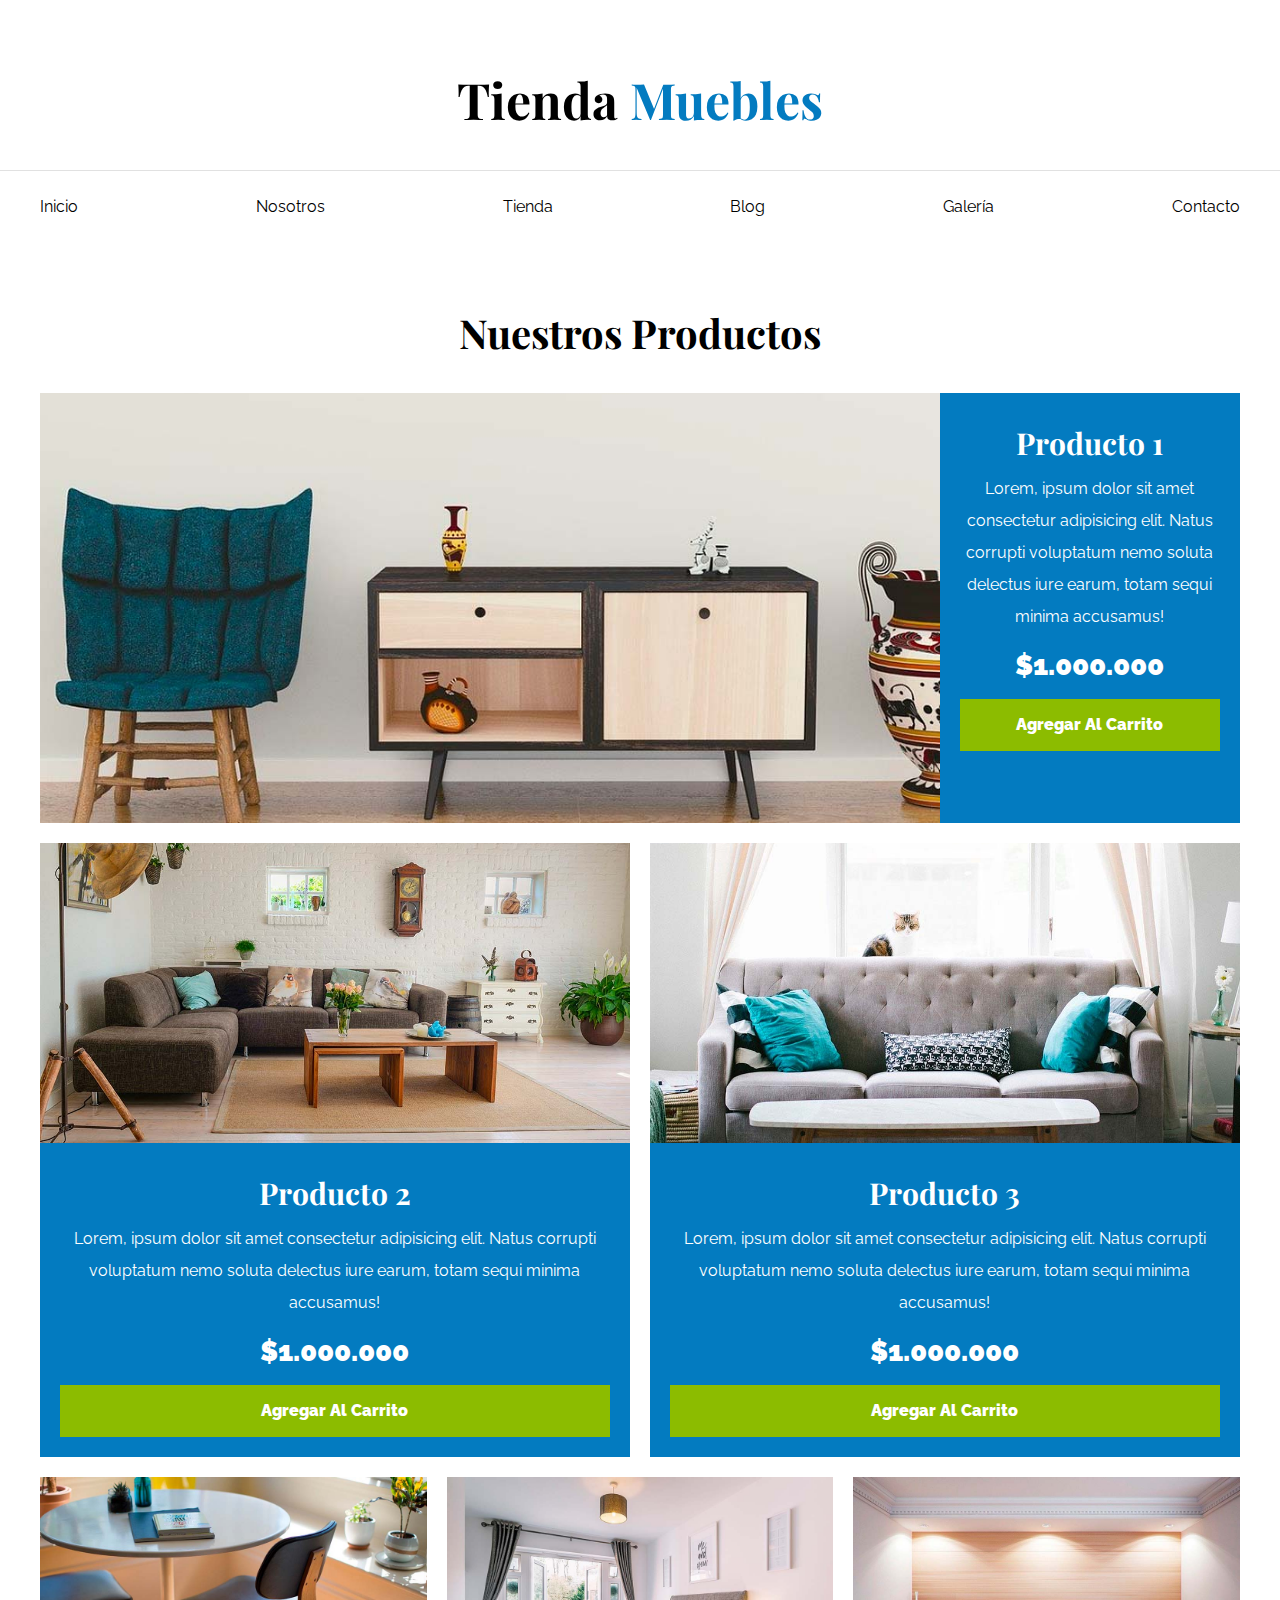
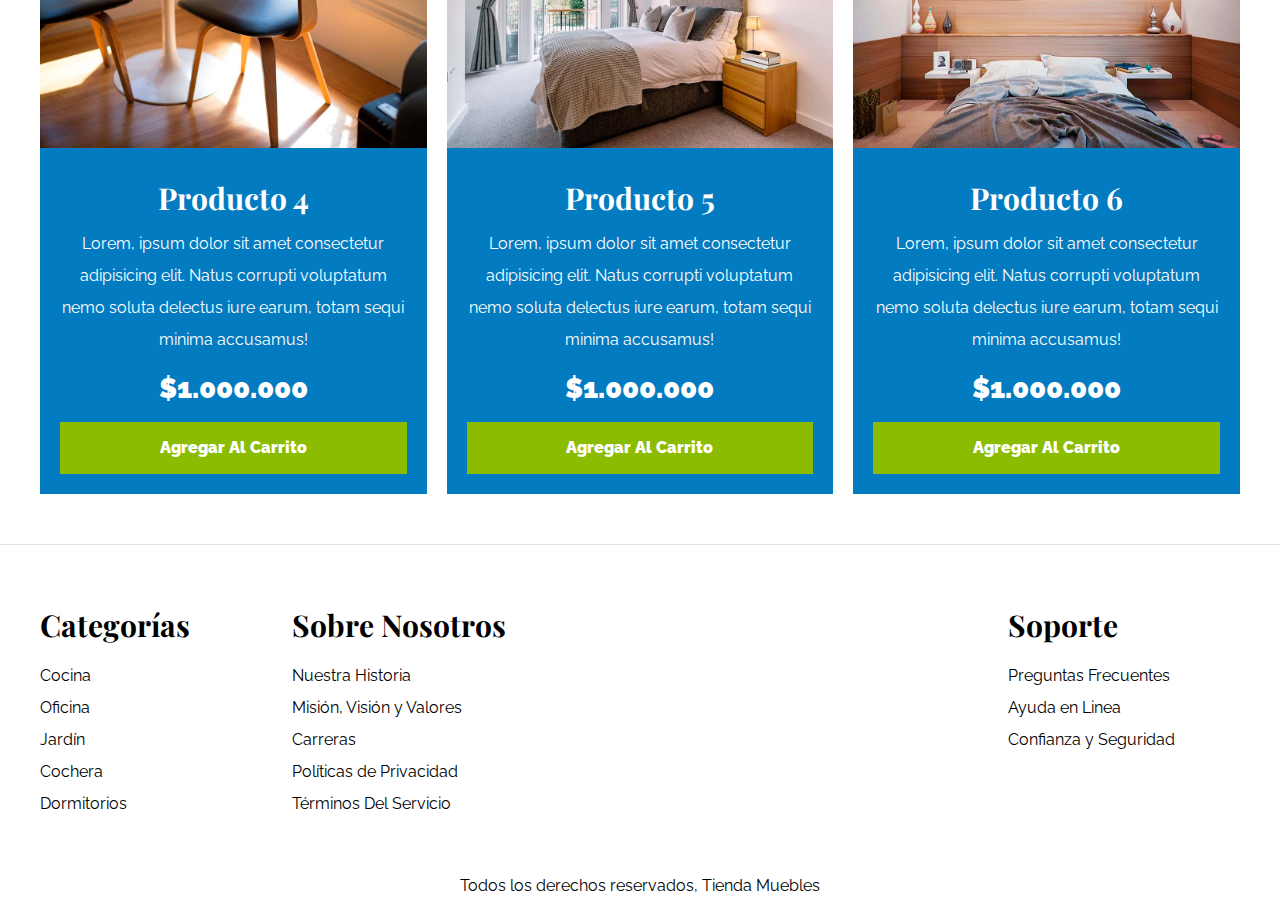
<file: tienda.html>
<!DOCTYPE html>
<html lang="es">
  <head>
    <meta charset="UTF-8" />
    <meta name="viewport" content="width=device-width, initial-scale=1.0" />
    <title>Ecommerce - Tienda</title>
    <link
      href="https://fonts.googleapis.com/css2?family=Playfair+Display:wght@700&family=Raleway:wght@400;700;900&display=swap"
      rel="stylesheet"
    />
    <link rel="stylesheet" href="css/normalize.css" />
    <link rel="stylesheet" href="css/app.css" />
  </head>
  <body>
    <header>
      <h1 class="nombre-sitio">Tienda <span>Muebles</span></h1>
    </header>

    <div class="contenedor-navegacion">
      <nav class="navegacion-principal contenedor">
        <a href="index.html">Inicio</a>
        <a href="nosotros.html">Nosotros</a>
        <a href="tienda.html">Tienda</a>
        <a href="blog.html">Blog</a>
        <a href="galeria.html">Galería</a>
        <a href="contacto.html">Contacto</a>
      </nav>
    </div>

    <main class="contenido-principal contenedor">
      <h2 class="text-center">Nuestros Productos</h2>
      <div class="listado-productos">
        <div class="producto">
          <img src="img/producto1.jpg" alt="Imagen Producto" />
          <div class="texto-producto">
            <h3>Producto 1</h3>
            <p>
              Lorem, ipsum dolor sit amet consectetur adipisicing elit. Natus
              corrupti voluptatum nemo soluta delectus iure earum, totam sequi
              minima accusamus!
            </p>
            <p class="precio">$1.000.000</p>

            <a href="#" class="btn">Agregar Al Carrito</a>
          </div>
        </div>
        <div class="producto">
          <img src="img/producto2.jpg" alt="Imagen Producto" />
          <div class="texto-producto">
            <h3>Producto 2</h3>
            <p>
              Lorem, ipsum dolor sit amet consectetur adipisicing elit. Natus
              corrupti voluptatum nemo soluta delectus iure earum, totam sequi
              minima accusamus!
            </p>
            <p class="precio">$1.000.000</p>

            <a href="#" class="btn">Agregar Al Carrito</a>
          </div>
        </div>
        <div class="producto">
          <img src="img/producto3.jpg" alt="Imagen Producto" />
          <div class="texto-producto">
            <h3>Producto 3</h3>
            <p>
              Lorem, ipsum dolor sit amet consectetur adipisicing elit. Natus
              corrupti voluptatum nemo soluta delectus iure earum, totam sequi
              minima accusamus!
            </p>
            <p class="precio">$1.000.000</p>

            <a href="#" class="btn">Agregar Al Carrito</a>
          </div>
        </div>
        <div class="producto">
          <img src="img/producto4.jpg" alt="Imagen Producto" />
          <div class="texto-producto">
            <h3>Producto 4</h3>
            <p>
              Lorem, ipsum dolor sit amet consectetur adipisicing elit. Natus
              corrupti voluptatum nemo soluta delectus iure earum, totam sequi
              minima accusamus!
            </p>
            <p class="precio">$1.000.000</p>

            <a href="#" class="btn">Agregar Al Carrito</a>
          </div>
        </div>
        <div class="producto">
          <img src="img/producto5.jpg" alt="Imagen Producto" />
          <div class="texto-producto">
            <h3>Producto 5</h3>
            <p>
              Lorem, ipsum dolor sit amet consectetur adipisicing elit. Natus
              corrupti voluptatum nemo soluta delectus iure earum, totam sequi
              minima accusamus!
            </p>
            <p class="precio">$1.000.000</p>

            <a href="#" class="btn">Agregar Al Carrito</a>
          </div>
        </div>
        <div class="producto">
          <img src="img/producto6.jpg" alt="Imagen Producto" />
          <div class="texto-producto">
            <h3>Producto 6</h3>
            <p>
              Lorem, ipsum dolor sit amet consectetur adipisicing elit. Natus
              corrupti voluptatum nemo soluta delectus iure earum, totam sequi
              minima accusamus!
            </p>
            <p class="precio">$1.000.000</p>

            <a href="#" class="btn">Agregar Al Carrito</a>
          </div>
        </div>
      </div>
    </main>

    <footer class="site-footer">
      <div class="grid-footer contenedor">
        <div>
          <h3>Categorías</h3>
          <nav class="footer-menu">
            <a href="#">Cocina</a>
            <a href="#">Oficina</a>
            <a href="#">Jardín</a>
            <a href="#">Cochera</a>
            <a href="#">Dormitorios</a>
          </nav>
        </div>
        <div>
          <h3>Sobre Nosotros</h3>
          <nav class="footer-menu">
            <a href="#">Nuestra Historia</a>
            <a href="#">Misión, Visión y Valores</a>
            <a href="#">Carreras</a>
            <a href="#">Políticas de Privacidad</a>
            <a href="#">Términos Del Servicio</a>
          </nav>
        </div>
        <div>
          <h3>Soporte</h3>
          <nav class="footer-menu">
            <a href="#">Preguntas Frecuentes</a>
            <a href="#">Ayuda en Linea</a>
            <a href="#">Confianza y Seguridad</a>
          </nav>
        </div>
      </div>

      <p class="copyright">Todos los derechos reservados, Tienda Muebles</p>
    </footer>
  </body>
</html>
</file>
<file: css/app.css>
html{
  font-size: 62.5%;
  box-sizing: border-box;
}
*,*::after,*::before{
  box-sizing: inherit;
}
body{
  font-family: 'Raleway', sans-serif;
  font-size: 1.6rem;
  line-height: 2;
}
h1, h2, h3{
  font-family: 'Playfair Display', serif;
  margin: 0;
  margin-bottom: 2rem;
}
h1{
  font-size: 4rem;
}
@media (min-width: 768px){
  h1{
    font-size: 5rem;
  }
}
h2{
  font-size: 3.2rem;
}
@media (min-width: 768px){
  h2{
    font-size: 4rem;
  }
}
h3{
  font-size: 2.4rem;
}
@media (min-width: 768px){
  h3{
    font-size: 3rem;
  }
}
/* Globales */
a{
  text-decoration: none;
  color: #000;
}
.contenedor{
  max-width: 120rem;
  margin-inline: auto;
}
img{
  max-width: 100%;
  display: block;
}
.btn{
  background-color: #8cbc00;
  display: block;
  color: #fff;
  text-decoration: uppercase;
  font-weight: 900;
  padding: 1rem;
  transition: all .3s ease;
  text-align: center;
  border: none;
  width: 100%;
}
.btn:hover{
  background-color: #769c02;
  cursor: pointer;
}
@media (min-width: 768px){
  .btn{
    width: auto;
  }
}

/* Utilidades */
.text-center{
  text-align: center;
}
@media (min-width: 768px){
  .max-width-30{
    max-width: 30rem;
  }
}
/* Header y Navegacion  */
.nombre-sitio{
  margin-top: 5rem;
  text-align: center;
}
.nombre-sitio span{
  color: #037bc0;
}
.contenedor-navegacion{
  border-top: .1rem solid #e1e1e1;
}
.navegacion-principal{
  padding: 2rem 0;
  display: flex;
  flex-direction: column;
  align-items: center;
}
@media (min-width: 768px){
  .navegacion-principal{
    flex-direction: row;
    justify-content: space-between;
  }
}
.hero{
  background-image: url(../img/principal.jpg);
  background-repeat: no-repeat;
  background-size: cover;
  background-position: center center;
  height: 25rem;
}
@media (min-width: 768px){
  .hero{
    height: 55rem;
  }
}

/* Categorias */
.categorias{
  padding: 5rem 0;
}
.categoria{
  margin-bottom: 2rem;
}
@media (min-width: 768px){
  .categoria{
    margin-bottom: 0;
  }
}
.categoria img{
  width: 100%;
}
@media (min-width: 768px){
  .listado-categorias{
    display: grid;
    grid-template-columns: repeat(3, 1fr );
    gap: 2rem;
  }
}
.categoria a{
  display: block;
  text-align: center;
  padding: 2rem;
  font-size: 2rem;
}
.categoria a:hover{
  background-color: #037bc0;
  color: #fff;
  border-bottom-right-radius: 1rem;
}

/* Bloque Nosotros */
.sobre-nosotros{
  background-image: linear-gradient(to bottom, transparent 50%, #037bc0 50%, #037bc0 100%), url(../img/nosotros.jpg);
  background-repeat: no-repeat;
  background-size: 100%, 70rem;
  background-position: center, top left;
}
@media (min-width: 768px){
  .sobre-nosotros{
    background-image: linear-gradient(to right, transparent 50%, #037bc0 50%, #037bc0 100%), url(../img/nosotros.jpg);
    background-repeat: no-repeat;
    background-size: 100%, 120rem;
    background-position: left center;
    padding: 10rem 0;
  }
}
.sobre-nosotros-grid{
  display: grid;
  grid-template-rows: repeat(2, 1fr);
}
@media (min-width: 768px){
  .sobre-nosotros-grid{
    grid-template-columns: repeat(2, 1fr);
    grid-template-rows: unset;
    column-gap: 8rem;
  }
}
.texto-nosotros{
  grid-row: 2/3;
  color: #fff;
  padding: 5rem;
}
@media (min-width: 768px){
  .texto-nosotros{
    grid-column: 2/3;
  }
}

/* Listado De Productos */
.contenido-principal{
  padding-top: 5rem;
}
@media (min-width: 768px){
  .listado-productos{
    display: grid;
    grid-template-columns: repeat(6, 1fr);
    gap: 2rem;
  }
  .producto:nth-child(1){
    grid-column: 1/7;
    display: grid;
    grid-template-columns: 3fr 1fr;
  }
  .producto:nth-child(1) img{
    height: 43rem;
    width: 100%;
    object-fit: cover;
  }
  .producto:nth-child(2){
    grid-column: 1/4;
  }
  .producto:nth-child(3){
    grid-column: 4/7;
  }
  .producto:nth-child(2) img, 
  .producto:nth-child(3) img{
    height: 30rem;
    width: 100%;
    object-fit: cover;
  }
  .producto:nth-child(4){
    grid-column: 1/3;
  }
  .producto:nth-child(5){
    grid-column: 3/5;
  }
  .producto:nth-child(6){
    grid-column: 5/7;
  }
}
.producto{
  background-color: #037bc0;
  margin-bottom: 2rem;
}
@media (min-width: 768px){
  .producto{
    margin-bottom: 0;
  }
}
.producto:last-of-type{
  margin-bottom: 0;
}
.texto-producto{
  text-align: center;
  color: #fff;
  padding: 2rem;
}
.texto-producto h3{
  margin: 0;
}
.texto-producto p{
  margin: 0 0 .5rem 0;
}
.texto-producto .precio{
  font-size: 2.8rem;
  font-weight: 900;
}
/* Footer */
.site-footer{
  border-top: 1px solid #e1e1e1;
  margin-top: 5rem;
  padding-top: 5rem;
}
.site-footer h3{
  margin-bottom: .5rem;
  text-align: center;
}
@media (min-width: 768px){
  .site-footer h3 {
    text-align: left;
  }
  .grid-footer{
    display: grid;
    grid-template-columns: 1fr 3fr 1fr;
    gap: 2rem;
  }
}
.grid-footer > div{
  margin-bottom: 2rem;
}
@media (min-width: 768px){
  .grid-footer > div {
    margin: 0;
  }
}
.footer-menu a{
  display: block;
  text-align: center;
}
@media (min-width: 768px){
  .footer-menu a{
    text-align: left;
  }
}
.copyright{
  text-align: center;
  margin-top: 5rem;
}

/* Nosotros */
.contenido-nosotros{
  display: grid;
  grid-template-columns: repeat(auto-fit, minmax(25rem, 1fr));
  column-gap: 4rem;
}
.informacion-nosotros{
  display: flex;
  flex-direction: column;
  justify-content: center;
  padding: 5rem;
}
@media (min-width: 768px){
  .informacion-nosotros{
    padding: 0;
  }
}

/* Blog */
@media (min-width: 768px){
  .contenedor-blog{
    display: grid;
    grid-template-columns: 2fr 1fr;
    column-gap: 4rem;
  }
}
.entrada{
  border-bottom: 2px solid #e1e1e1;
  padding-bottom: 4rem;
  margin-bottom: 2rem;
}
.entrada h2{
  text-align: center;
}
@media (min-width: 768px){
  .entrada h2{
    text-align: left;
  }
}
.contenido-blog{
  padding: 2rem;
}
.entrada:last-of-type{
  border: none;
}
@media (min-width: 768px){
  .entrada-meta{
    display: flex;
    justify-content: space-between;
  }
}
.entrada-meta p{
  font-weight: 700;
}
.entrada-meta span{
  color: #037bc0;
}
.contenido-entrada-blog{
  width: min(60rem, 100%);
  margin: 0 auto;
}



/* Galeria */
.galeria{
  list-style: none;
  padding: 0;
  margin: 0;
  display: grid;
  grid-template-columns: repeat(2, 1fr);
  gap: 2rem;
}
@media (min-width: 768px){
  .galeria{
    grid-template-columns: repeat(3, 1fr);
  }
}
.galeria img{
  height: 40rem;
  width: 40rem;
  object-fit: cover;
}

/* Formulario */

.formulario{
  max-width: 60rem;
  margin: 0 auto;
}
.formulario fieldset{
  border: 1px solid #000;
  margin-bottom: 2rem;
}
.formulario legend{
  background-color: #005485;
  width: 100%;
  text-align: center;
  color: #fff;
  text-transform: uppercase;
  font-weight: 900;
  padding: 1rem;
  margin-bottom: 4rem;
}
.campo{
  display: flex;
  margin-bottom: 2rem;
}
.campo label{
  flex-basis: 10rem;
}
.campo input:not([type="radio"]),
textarea,
select{
  flex: 1;
  border: 1px solid #e1e1e1;
}
</file>
